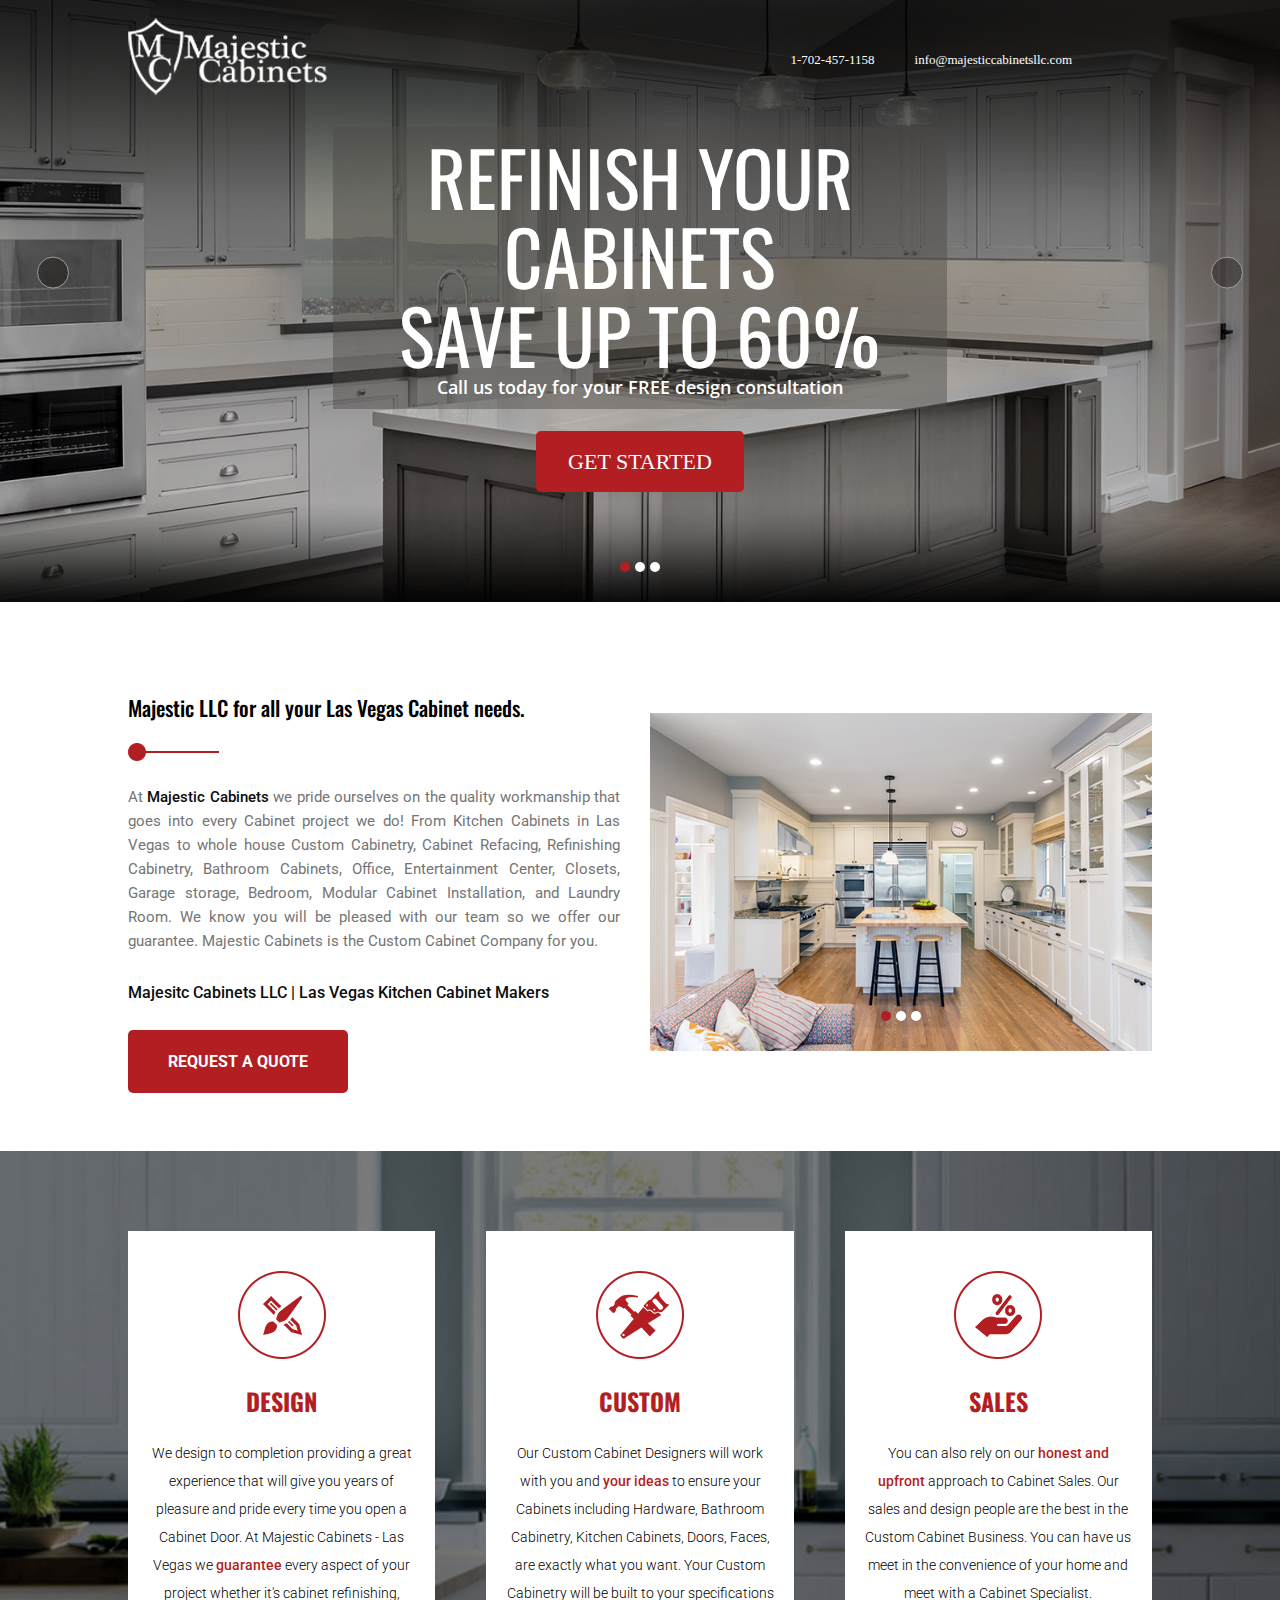
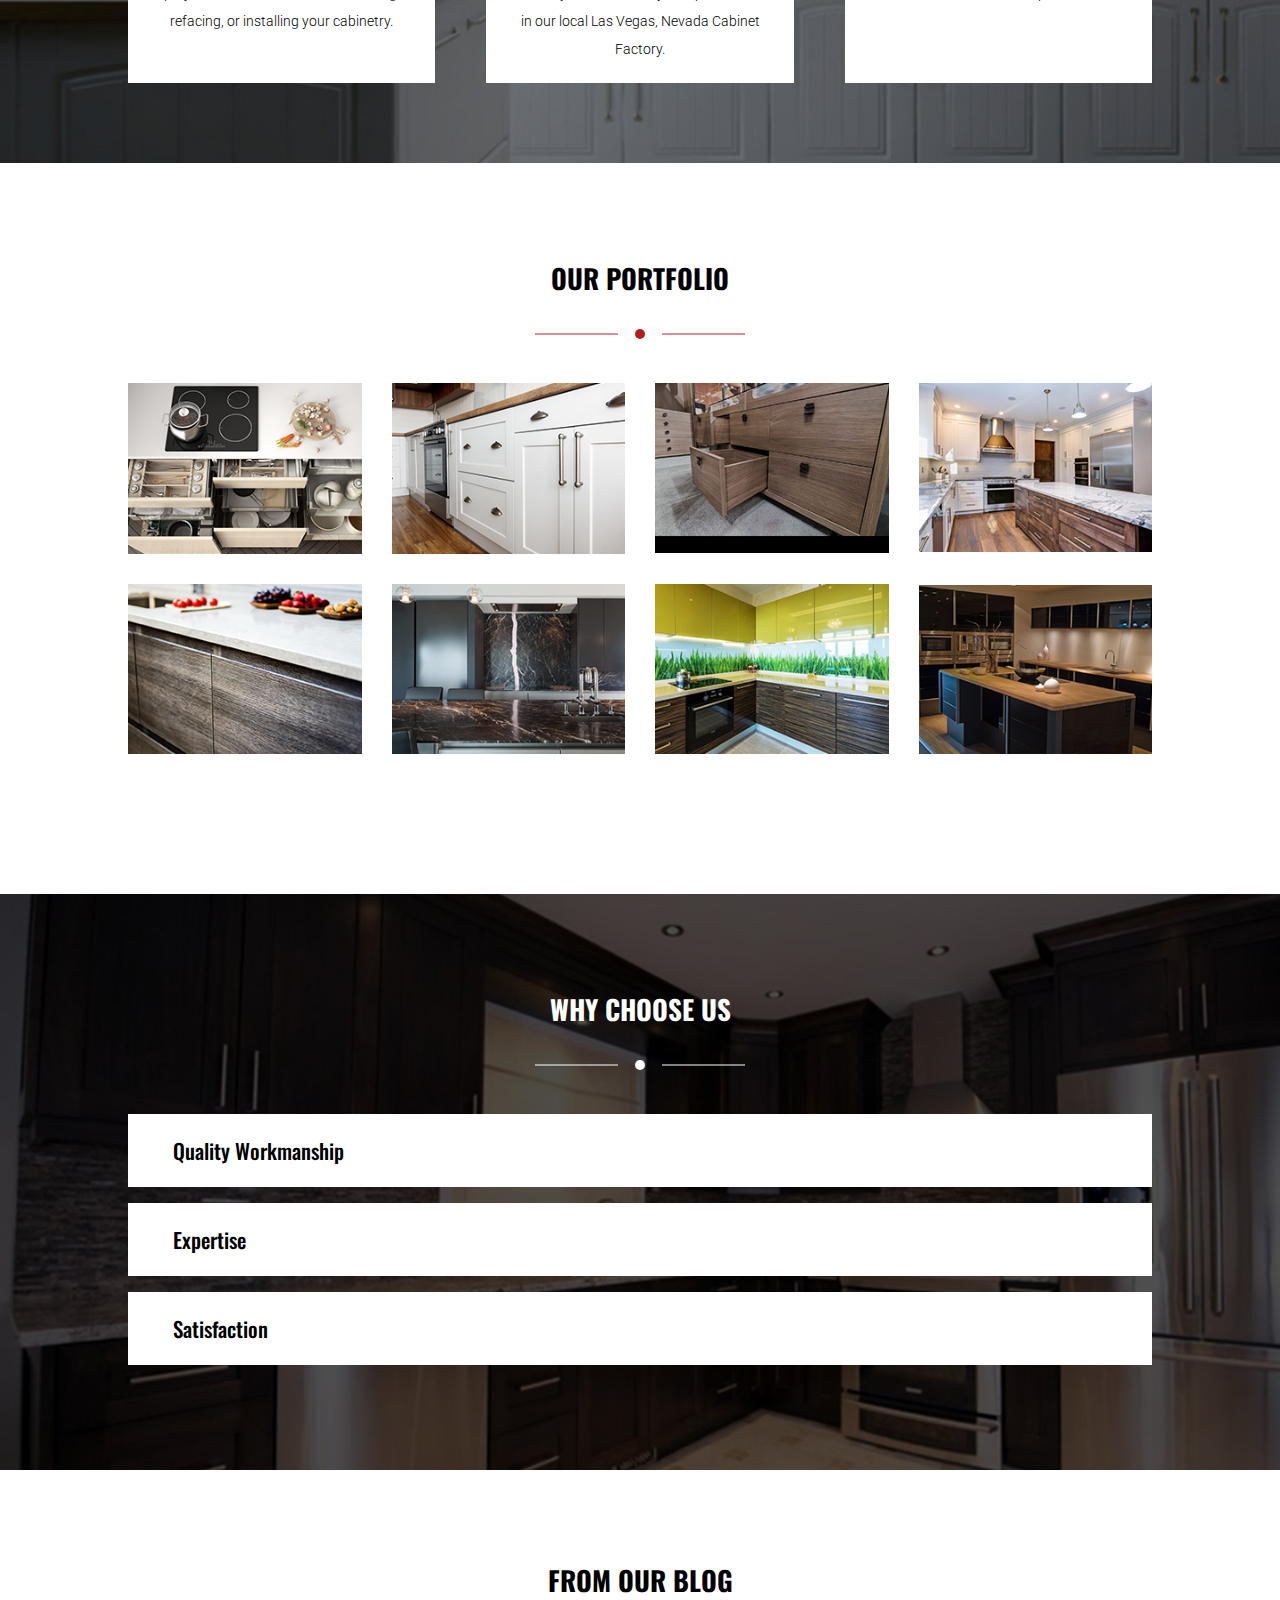
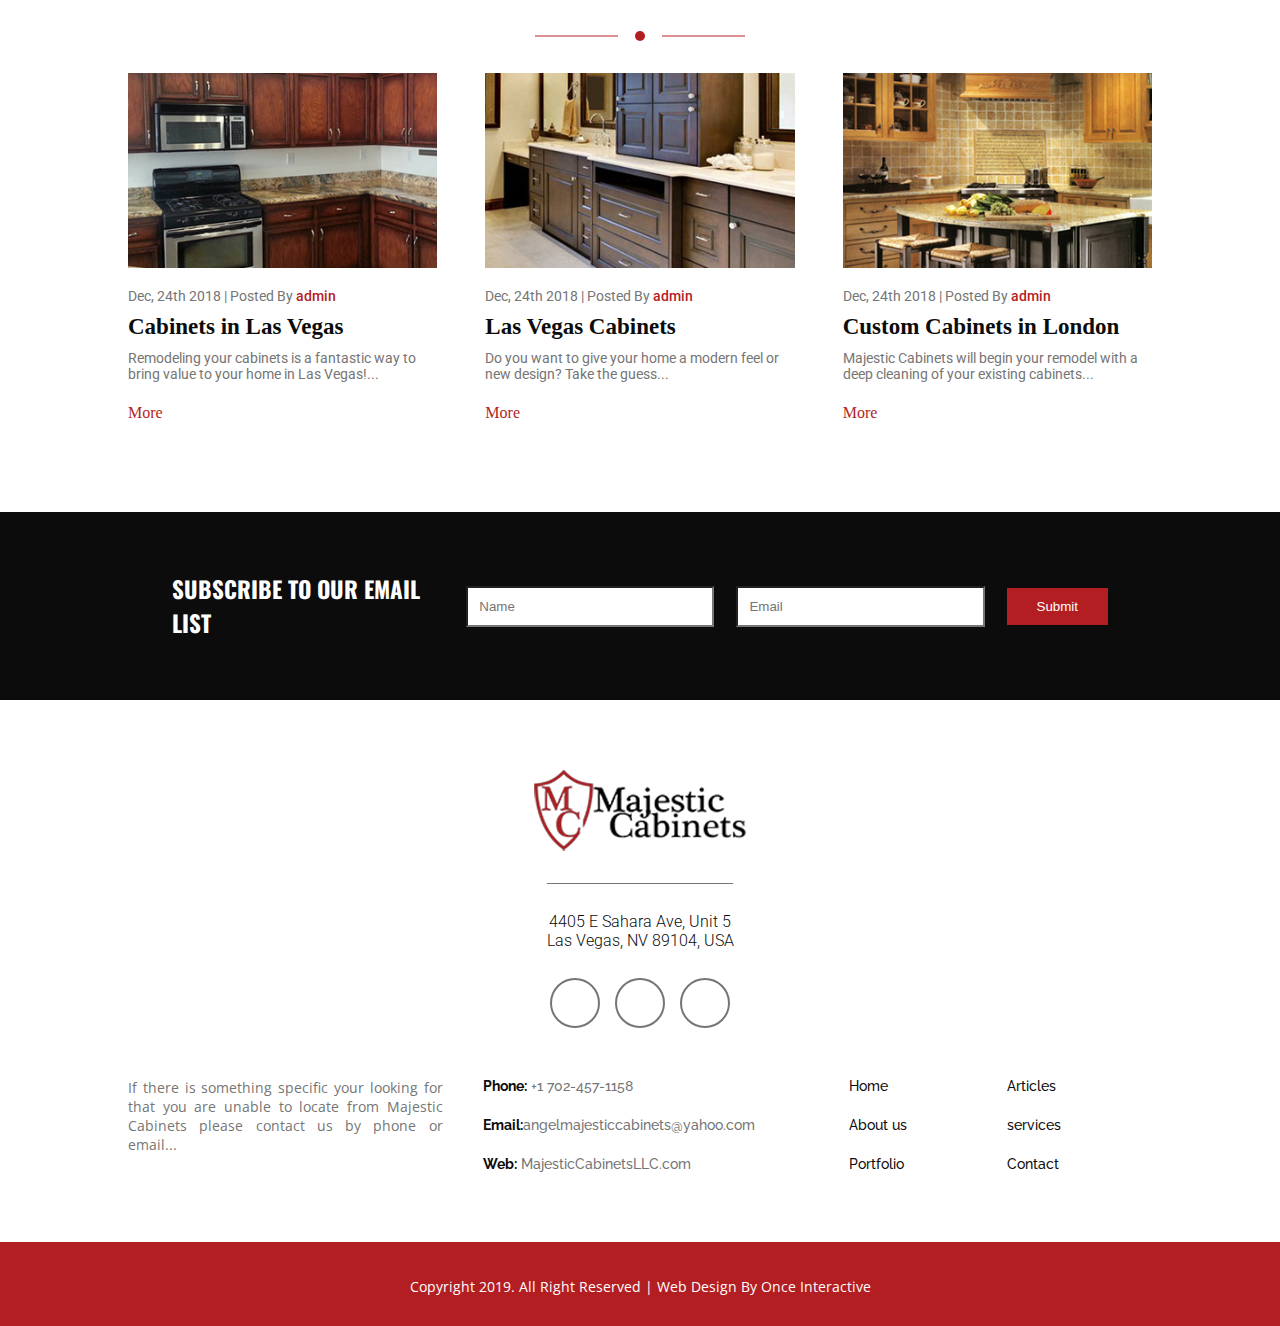
<file: index.html>
<!DOCTYPE html>
<html lang="en">
<head>
    <meta charset="UTF-8">
    <meta name="viewport" content="width=device-width, initial-scale=1.0">
    <title>Majestic Cabinets</title>

    <!-- Font Awesome CDN  -->

    <link rel="stylesheet" href="https://cdnjs.cloudflare.com/ajax/libs/font-awesome/6.6.0/css/all.min.css" integrity="sha512-Kc323vGBEqzTmouAECnVceyQqyqdsSiqLQISBL29aUW4U/M7pSPA/gEUZQqv1cwx4OnYxTxve5UMg5GT6L4JJg==" crossorigin="anonymous" referrerpolicy="no-referrer" />


    <link rel="stylesheet" href="css/style.css">
    <link rel="stylesheet" href="css/mobile.css">
</head>
<body>

    <!-- Header Section  -->

    <div class="header-section">
        <div class="top-header">
            <div class="container">
                <div class="row">
                    <div class="logo">
                        <a href="index.html"><img src="images/Untitled-1.png" alt="Logo"></a>
                    </div>
                    <div class="nav">
                        <div class="contact-info">
                            <a href="tel:1-702-457-1158"><i class="fa-solid fa-phone"></i>1-702-457-1158</a>
                            <a href="mailto:info@majesticcabinetsllc.com"><i class="fa-solid fa-envelope"></i>info@majesticcabinetsllc.com</a>
                            <div class="res-contact-info">
                                <a href="tel:1-702-457-1158"><i class="fa-solid fa-phone"></i></a>
                                <a href="mailto:info@majesticcabinetsllc.com"><i class="fa-solid fa-envelope"></i></a>
                            </div>
                        </div>
                        <div class="menu-bar">
                            <ul class="menu">
                                <li class="list-item"><a href="index.html">Home</a></li>
                                <li class="list-item"><a href="about.html">About us</a></li>
                                <li class="list-item"><a href="portfolio.html">Portfolio</a></li>
                                <li class="list-item"><a href="service.html">services</a></li>
                                <li class="list-item"><a href="articales.html">Articles</a></li>
                                <li class="list-item"><a href="contact.html">Contact</a></li>
                            </ul>
                            <div class="open-menu-btn"><i class="fa-solid fa-bars"></i></div>
                            <div class="close-menu-btn"><i class="fa-solid fa-x"></i></div>
                        </div>
                    </div>
                </div>
            </div>
        </div>

        <!-- Slider Section  -->

        <div class="carousel-section">
            <div class="carousel-slides">
                <div class="slide">
                    <img src="images/slider banner 1.jpg" alt="">
                </div>
                <div class="slide">
                    <img src="images/slider banner 1.jpg" alt="">
                </div>
                <div class="slide">
                    <img src="images/slider banner 1.jpg" alt="">
                </div>
            </div>
            <div class="carousel-content">
                <div class="carousel-main-content">
                    <h2>Refinish Your Cabinets<br>Save Up To 60%</h2>
                    <p>Call us  today for your FREE design consultation</p>
                </div>
                <div class="btn"><a href="#">Get Started</a></div>
            </div>
            <div class="carousel-prev"><i class="fa-solid fa-angle-left"></i></div>
            <div class="carousel-next"><i class="fa-solid fa-angle-right"></i></div>
            <div class="carousel-dots">
            </div>
        </div>
    </div>

    <!-- LLC Section  -->

    <div class="llc-section">
        <div class="container llc-container">
            <div class="llc-content">
                <h2>Majestic LLC for all your Las Vegas Cabinet needs.</h2>
                <img src="images/icon 1.png" alt="">
                <p>At <span>Majestic Cabinets</span> we pride ourselves on the quality workmanship that goes into every Cabinet project we do! From Kitchen Cabinets in Las Vegas to whole house Custom Cabinetry, Cabinet Refacing, Refinishing Cabinetry, Bathroom Cabinets, Office, Entertainment Center, Closets, Garage storage, Bedroom, Modular Cabinet Installation, and Laundry Room. We know you will be pleased with our team so we offer our guarantee. Majestic Cabinets is the Custom Cabinet Company for you.</p>
                <h3>Majesitc Cabinets LLC | Las Vegas Kitchen Cabinet Makers</h3>
                <a href="#">Request a Quote</a>
            </div>
            <div class="llc-carousel">
                <div class="llc-carousel-slides">
                    <div class="llc-slide">
                        <img src="images/llc slide.jpg" alt="slide">
                    </div>
                    <div class="llc-slide">
                        <img src="images/llc slide.jpg" alt="slide">
                    </div>
                    <div class="llc-slide">
                        <img src="images/llc slide.jpg" alt="slide">
                    </div>
                </div>
                <div class="llc-carousel-dots">
                </div>
            </div>
        </div>
    </div>

    <!-- Service Section  -->

    <div class="service-section">
        <div class="container service-container">
            <div class="service-card">
                <img src="images/service icon 1.png" alt="Service icon">
                <h2>Design</h2>
                <p>We design to completion providing a great experience that will give you years of pleasure and pride every time you open a Cabinet Door. At Majestic Cabinets - Las Vegas we <span>guarantee</span> every aspect of your project whether it's cabinet refinishing, refacing, or installing your cabinetry.</p>
            </div>
            <div class="service-card">
                <img src="images/service icon 2.png" alt="Service icon">
                <h2>Custom</h2>
                <p>Our Custom Cabinet Designers will work with you and <span>your ideas</span> to ensure your Cabinets including Hardware, Bathroom Cabinetry, Kitchen Cabinets, Doors, Faces, are exactly what you want. Your Custom Cabinetry will be built to your specifications in our local Las Vegas, Nevada Cabinet Factory.</p>
            </div>
            <div class="service-card">
                <img src="images/service icon 3.png" alt="Service icon">
                <h2>Sales</h2>
                <p>You can also rely on our <span>honest and upfront</span> approach to Cabinet Sales. Our sales and design people are the best in the Custom Cabinet Business. You can have us meet in the convenience of your home and meet with a Cabinet Specialist.</p>
            </div>
        </div>
    </div>

    <!-- Portfolio Section  -->

    <div class="portfolio-section">
        <div class="container portfolio-container">
            <div class="tittle">
                <h2>Our Portfolio</h2>
                <div></div>
            </div>
            <div class="portfolio-images">
                <div class="image">
                    <img src="images/port image 1.jpg" alt="">
                    <div class="portfolio-text">
                        <h3>Single Portfolio 12</h3>
                        <p>Cabinets</p>
                    </div>
                </div>
                <div class="image">
                    <img src="images/port image 2.jpg" alt="">
                    <div class="portfolio-text">
                        <h3>Single Portfolio 12</h3>
                        <p>Cabinets</p>
                    </div>
                </div>
                <div class="image">
                    <img src="images/port image 3.jpg" alt="">
                    <div class="portfolio-text">
                        <h3>Single Portfolio 12</h3>
                        <p>Cabinets</p>
                    </div>
                </div>
                <div class="image">
                    <img src="images/port image 4.jpg" alt="">
                    <div class="portfolio-text">
                        <h3>Single Portfolio 12</h3>
                        <p>Cabinets</p>
                    </div>
                </div>
                <div class="image">
                    <img src="images/port image 5.jpg" alt="">
                    <div class="portfolio-text">
                        <h3>Single Portfolio 12</h3>
                        <p>Cabinets</p>
                    </div>
                </div>
                <div class="image">
                    <img src="images/port image 6.jpg" alt="">
                    <div class="portfolio-text">
                        <h3>Single Portfolio 12</h3>
                        <p>Cabinets</p>
                    </div>
                </div>
                <div class="image">
                    <img src="images/port image 7.jpg" alt="">
                    <div class="portfolio-text">
                        <h3>Single Portfolio 12</h3>
                        <p>Cabinets</p>
                    </div>
                </div>
                <div class="image">
                    <img src="images/port image 8.jpg" alt="">
                    <div class="portfolio-text">
                        <h3>Single Portfolio 12</h3>
                        <p>Cabinets</p>
                    </div>
                </div>
                <div class="image">
                    <img src="images/port image 9.jpg" alt="">
                    <div class="portfolio-text">
                        <h3>Single Portfolio 12</h3>
                        <p>Cabinets</p>
                    </div>
                </div>
            </div>
        </div>
    </div>

    <!-- Faq Section  -->
    
    <div class="faq-section">
        <div class="container faq-container">
            <div class="tittle">
                <h2>Why Choose Us</h2>
                <div></div>
            </div>
            <div class="faq-content">
                <div class="faq-card">
                    <h2 class="question">
                        <span class="plus"><span class="i fa-solid fa-plus"></span></span>
                        <span class="minus"><span class="i fa-solid fa-minus"></span></span>
                        Quality Workmanship
                    </h2>
                    <p class="answer">With impressive attention to detail and the ability to solve design and space problems, Majestic Cabinets has built an impressive reputation on quality work, outstanding design and customer satisfaction.</p>
                </div>
                <div class="faq-card">
                    <h2 class="question">
                        <span class="plus"><span class="i fa-solid fa-plus"></span></span>
                        <span class="minus"><span class="i fa-solid fa-minus"></span></span>
                        Expertise
                    </h2>
                    <p class="answer">With impressive attention to detail and the ability to solve design and space problems, Majestic Cabinets has built an impressive reputation on quality work, outstanding design and customer satisfaction.</p>
                </div>
                <div class="faq-card">
                    <h2 class="question">
                        <span class="plus"><span class="i fa-solid fa-plus"></span></span>
                        <span class="minus"><span class="i fa-solid fa-minus"></span></span>
                        Satisfaction
                    </h2>
                    <p class="answer">With impressive attention to detail and the ability to solve design and space problems, Majestic Cabinets has built an impressive reputation on quality work, outstanding design and customer satisfaction.</p>
                </div>
            </div>
        </div>
    </div>

    <!-- Blog Section  -->

    <div class="blog-section">
        <div class="container blog-container">
            <div class="tittle">
                <h2>From Our Blog</h2>
                <div></div>
            </div>

            <div class="blog-content">
                <div class="blog-card">
                    <img src="images/blog image 1.jpg" alt="">
                    <p>Dec, 24th 2018  |  Posted By <span>admin</span></p>
                    <h3>Cabinets in Las Vegas</h3>
                    <p>Remodeling your cabinets is a fantastic way to<br>bring value to your home in Las Vegas!...</p>
                    <a href="#">More</a>
                </div>
                <div class="blog-card">
                    <img src="images/blog image 2.jpg" alt="">
                    <p>Dec, 24th 2018  |  Posted By <span>admin</span></p>
                    <h3>Las Vegas Cabinets</h3>
                    <p>Do you want to give your home a modern feel or<br>new design? Take the guess...</p>
                    <a href="#">More</a>
                </div>
                <div class="blog-card">
                    <img src="images/blog image 3.jpg" alt="">
                    <p>Dec, 24th 2018  |  Posted By <span>admin</span></p>
                    <h3>Custom Cabinets in London</h3>
                    <p>Majestic Cabinets will begin your remodel with a<br>deep cleaning of your existing cabinets...</p>
                    <a href="#">More</a>
                </div>
            </div>
        </div>
    </div>

    <!-- Message Seciton  -->

    <div class="message-section">
        <div class="container message-container">
            <h2>SUBSCRIBE TO OUR EMAIL LIST</h2>
            <input type="text" placeholder="Name">
            <input type="email" placeholder="Email">
            <input type="submit" value="submit">
        </div>
    </div>

    <!-- Contact Section  -->
    <div class="contact-section">
        <div class="container contact-container">
            <div class="top-contact">
                <div class="logo">
                    <img src="images/logo 2.png" alt="">
                </div>
                <hr>
                <div class="address">
                    <p>4405 E Sahara Ave, Unit 5</p>
                    <p>Las Vegas, NV 89104, USA</p>
                </div>
                <div class="social-media">
                    <a href="#"></a>
                    <a href="#"></a>
                    <a href="#"></a>
                </div>
            </div>
            <div class="main-contact">
                <div class="contact-text">
                    <p>If there is something specific your looking for that you are unable to locate from Majestic Cabinets please contact us by phone or email... </p>
                </div>
                <div class="contact-info">
                    <a href="tel:+1 702-457-1158"><span>Phone:</span> +1 702-457-1158</a>
                    <a href="mailto:angelmajesticcabinets@yahoo.com"><span>Email:</span>angelmajesticcabinets@yahoo.com</a>
                    <a href="#"><span>Web:</span> MajesticCabinetsLLC.com</a>
                </div>
                <div class="contact-nav">
                    <a href="index.html"><i class="fa-solid fa-square"></i>Home</a>
                    <a href="articales.html"><i class="fa-solid fa-square"></i>Articles</a>
                    <a href="about.html"><i class="fa-solid fa-square"></i>About us</a>
                    <a href="service.html"><i class="fa-solid fa-square"></i>services</a>
                    <a href="portfolio.html"><i class="fa-solid fa-square"></i>Portfolio</a>
                    <a href="contact.html"><i class="fa-solid fa-square"></i>Contact</a>
                </div>
            </div>
        </div>
    </div>

    <!-- Footer Section  -->
    <footer>
        <p>Copyright 2019. All Right Reserved | Web Design by <a href="#" target="_blank">Once Interactive</a></p>
    </footer>

    <script src="script.js"></script>
</body>
</html>
</file>
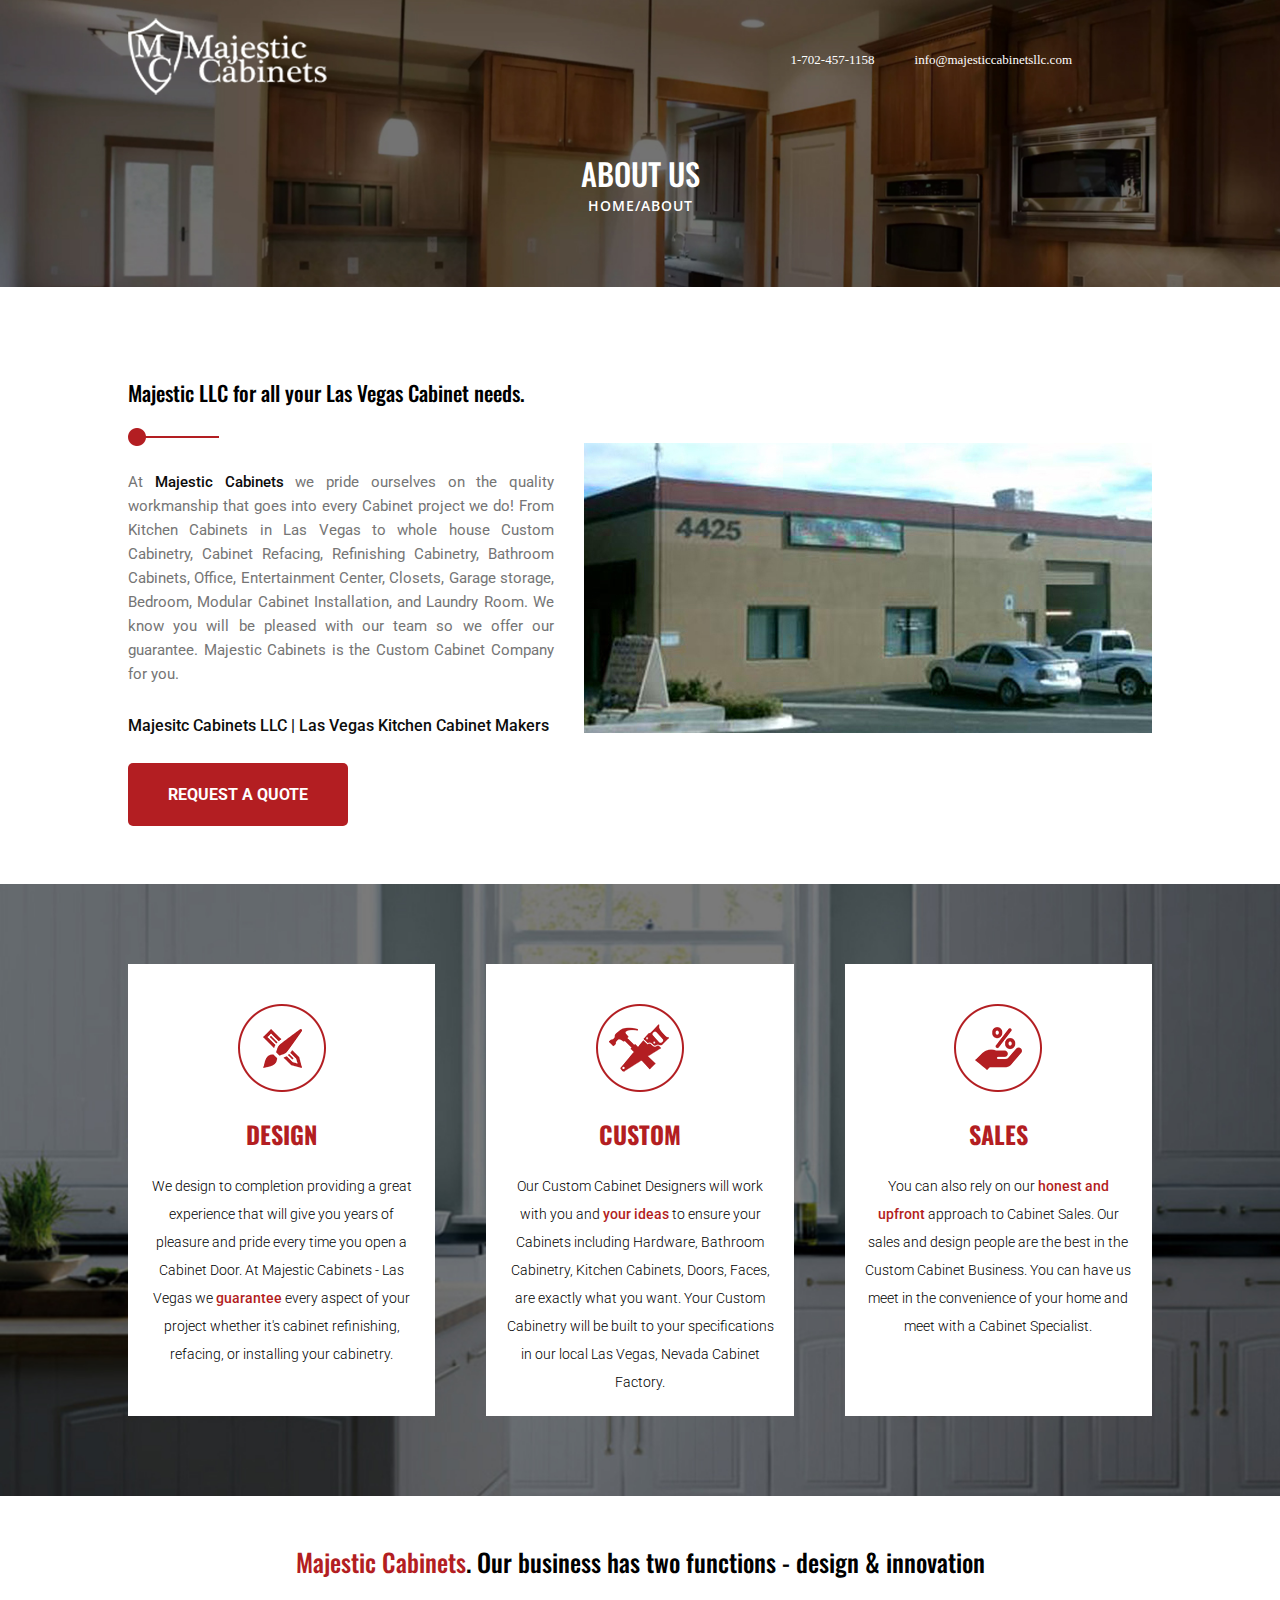
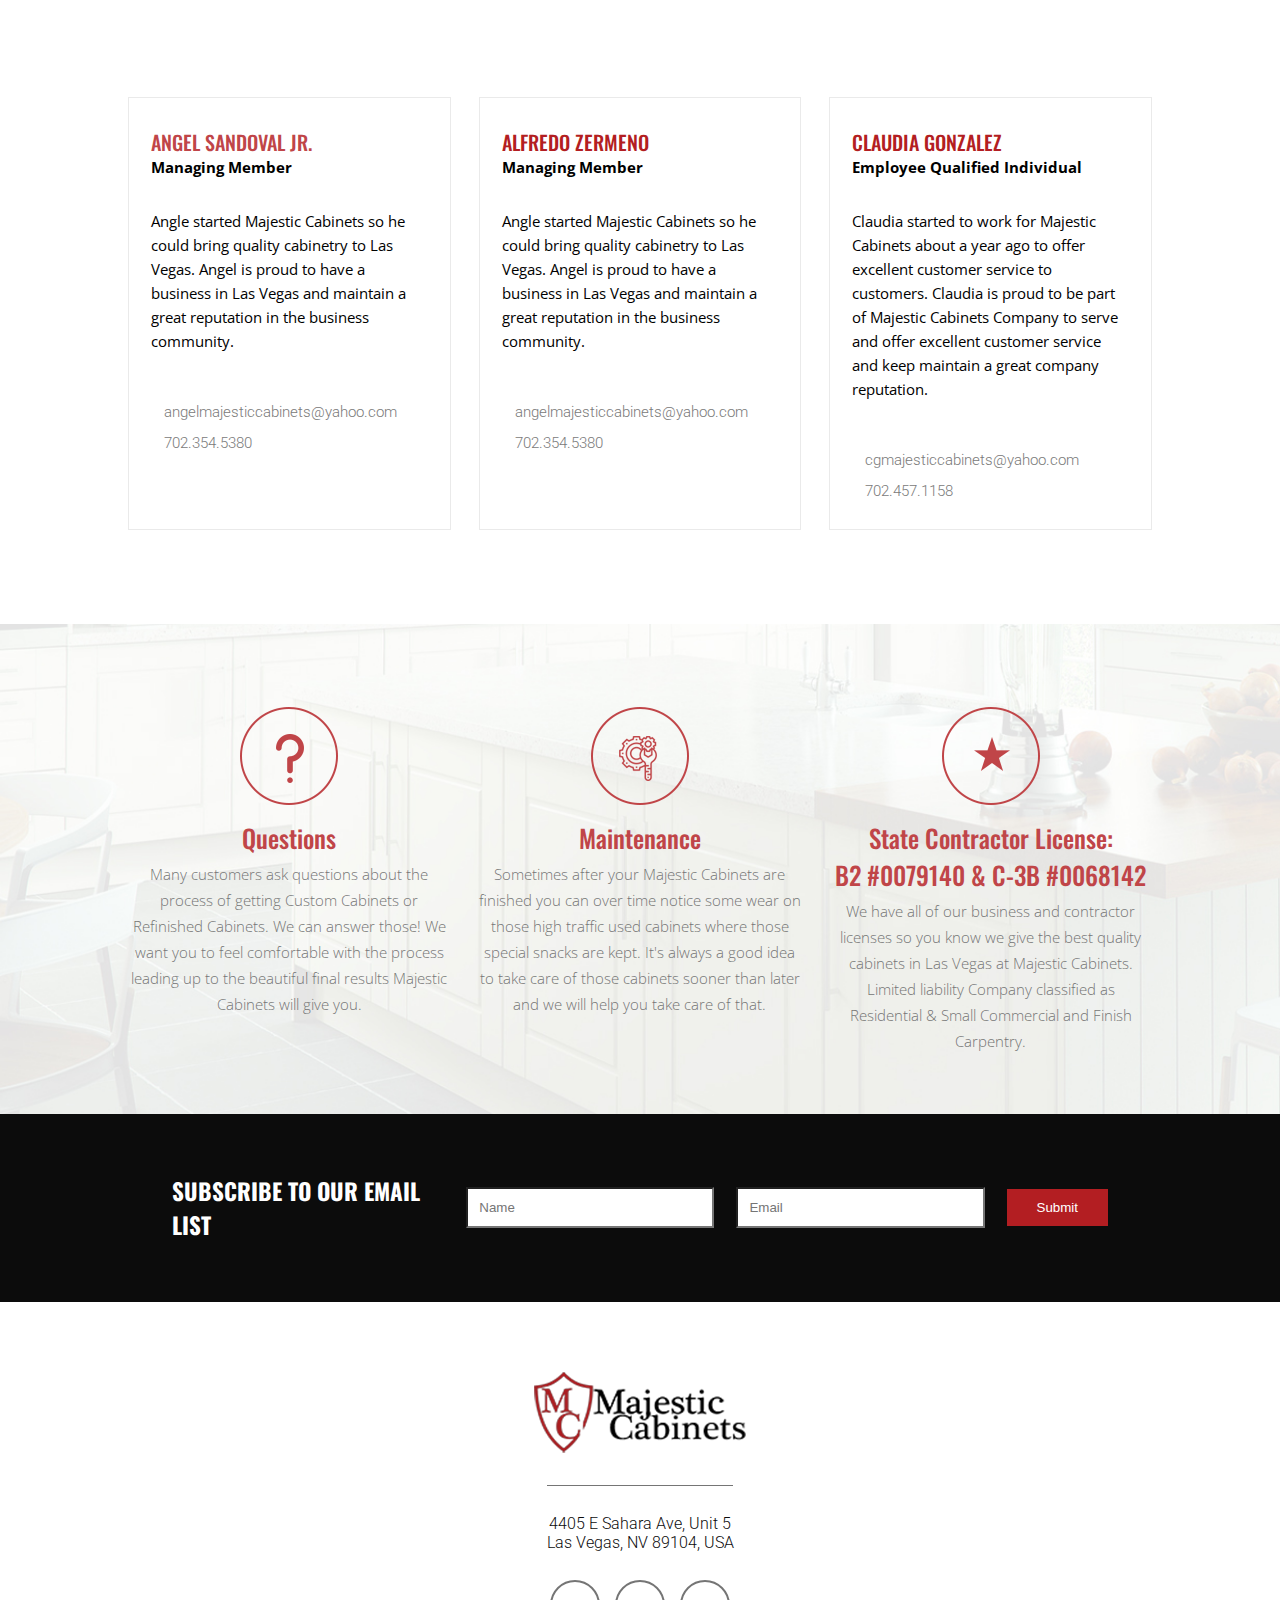
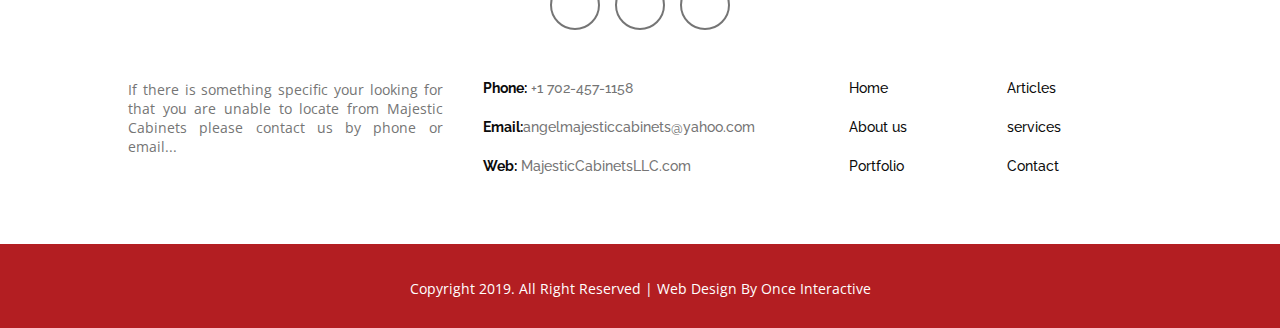
<file: about.html>
<!DOCTYPE html>
<html lang="en">

<head>
    <meta charset="UTF-8">
    <meta name="viewport" content="width=device-width, initial-scale=1.0">
    <title>Majestic Cabinets</title>

    <!-- Font Awesome CDN  -->

    <link rel="stylesheet" href="https://cdnjs.cloudflare.com/ajax/libs/font-awesome/6.6.0/css/all.min.css"
        integrity="sha512-Kc323vGBEqzTmouAECnVceyQqyqdsSiqLQISBL29aUW4U/M7pSPA/gEUZQqv1cwx4OnYxTxve5UMg5GT6L4JJg=="
        crossorigin="anonymous" referrerpolicy="no-referrer" />


    <link rel="stylesheet" href="css/style.css">
    <link rel="stylesheet" href="css/mobile.css">
</head>

<body>

    <!-- Header Section  -->


    <div class="header-section">
        <div class="top-header">
            <div class="container">
                <div class="row">
                    <div class="logo">
                        <a href="index.html"><img src="images/Untitled-1.png" alt="Logo"></a>
                    </div>
                    <div class="nav">
                        <div class="contact-info">
                            <a href="tel:1-702-457-1158"><i class="fa-solid fa-phone"></i>1-702-457-1158</a>
                            <a href="mailto:info@majesticcabinetsllc.com"><i class="fa-solid fa-envelope"></i>info@majesticcabinetsllc.com</a>
                            <div class="res-contact-info">
                                <a href="tel:1-702-457-1158"><i class="fa-solid fa-phone"></i></a>
                                <a href="mailto:info@majesticcabinetsllc.com"><i class="fa-solid fa-envelope"></i></a>
                            </div>
                        </div>
                        <div class="menu-bar">
                            <ul class="menu">
                                <li class="list-item"><a href="index.html">Home</a></li>
                                <li class="list-item"><a href="about.html">About us</a></li>
                                <li class="list-item"><a href="portfolio.html">Portfolio</a></li>
                                <li class="list-item"><a href="service.html">services</a></li>
                                <li class="list-item"><a href="articales.html">Articles</a></li>
                                <li class="list-item"><a href="contact.html">Contact</a></li>
                            </ul>
                            <div class="open-menu-btn"><i class="fa-solid fa-bars"></i></div>
                            <div class="close-menu-btn"><i class="fa-solid fa-x"></i></div>
                        </div>
                    </div>
                </div>
            </div>
        </div>
        <div class="about-page-banner">
            <img src="images/about page banner.jpg" alt="">
            <div class="about-page-banner-content">
                <h2>About us</h2>
                <h3>home/about</h3>
            </div>
        </div>
    </div>

    <!-- LLC Section  -->

    <div class="llc-section">
        <div class="container llc-container">
            <div class="llc-content">
                <h2>Majestic LLC for all your Las Vegas Cabinet needs.</h2>
                <img src="images/icon 1.png" alt="">
                <p>At <span>Majestic Cabinets</span> we pride ourselves on the quality workmanship that goes into every
                    Cabinet project we do! From Kitchen Cabinets in Las Vegas to whole house Custom Cabinetry, Cabinet
                    Refacing, Refinishing Cabinetry, Bathroom Cabinets, Office, Entertainment Center, Closets, Garage
                    storage, Bedroom, Modular Cabinet Installation, and Laundry Room. We know you will be pleased with
                    our team so we offer our guarantee. Majestic Cabinets is the Custom Cabinet Company for you.</p>
                <h3>Majesitc Cabinets LLC | Las Vegas Kitchen Cabinet Makers</h3>
                <a href="#">Request a Quote</a>
            </div>
            <div class="about-page-llc-image">
                <img src="images/about page llc model.jpg" alt="">
            </div>
        </div>
    </div>

    <!-- Service Section  -->

    <div class="service-section">
        <div class="container service-container">
            <div class="service-card">
                <img src="images/service icon 1.png" alt="Service icon">
                <h2>Design</h2>
                <p>We design to completion providing a great experience that will give you years of pleasure and pride
                    every time you open a Cabinet Door. At Majestic Cabinets - Las Vegas we <span>guarantee</span> every
                    aspect of your project whether it's cabinet refinishing, refacing, or installing your cabinetry.</p>
            </div>
            <div class="service-card">
                <img src="images/service icon 2.png" alt="Service icon">
                <h2>Custom</h2>
                <p>Our Custom Cabinet Designers will work with you and <span>your ideas</span> to ensure your Cabinets
                    including Hardware, Bathroom Cabinetry, Kitchen Cabinets, Doors, Faces, are exactly what you want.
                    Your Custom Cabinetry will be built to your specifications in our local Las Vegas, Nevada Cabinet
                    Factory.</p>
            </div>
            <div class="service-card">
                <img src="images/service icon 3.png" alt="Service icon">
                <h2>Sales</h2>
                <p>You can also rely on our <span>honest and upfront</span> approach to Cabinet Sales. Our sales and
                    design people are the best in the Custom Cabinet Business. You can have us meet in the convenience
                    of your home and meet with a Cabinet Specialist.</p>
            </div>
        </div>
    </div>

    <!-- Staff section  -->

    <div class="staff-section">
        <div class="container staff-container">
            <div class="staff-tittle">
                <h2><span>Majestic Cabinets</span>. Our business has two functions - design & innovation</h2>
            </div>
            <div class="staff-content">
                <div class="staff-card">
                    <h2>ANGEL SANDOVAL JR.</h2>
                    <h3>Managing Member</h3>
                    <p>Angle started Majestic Cabinets so he could bring quality cabinetry to Las Vegas. Angel is proud to have a business in Las Vegas and maintain a great reputation in the business community.</p>
                    <a href="mailto:angelmajesticcabinets@yahoo.com"><i class="fa-solid fa-envelope"></i>angelmajesticcabinets@yahoo.com</a>
                    <a href="tel:702.354.5380"><i class="fa-solid fa-phone"></i>702.354.5380</a>
                </div>
                <div class="staff-card">
                    <h2>ALFREDO ZERMENO</h2>
                    <h3>Managing Member</h3>
                    <p>Angle started Majestic Cabinets so he could bring quality cabinetry to Las Vegas. Angel is proud to have a business in Las Vegas and maintain a great reputation in the business community.</p>
                    <a href="mailto:angelmajesticcabinets@yahoo.com"><i class="fa-solid fa-envelope"></i>angelmajesticcabinets@yahoo.com</a>
                    <a href="tel:702.354.5380"><i class="fa-solid fa-phone"></i>702.354.5380</a>
                </div>
                <div class="staff-card">
                    <h2>CLAUDIA GONZALEZ</h2>
                    <h3>Employee Qualified Individual</h3>
                    <p>Claudia started to work for Majestic Cabinets about a year ago to offer excellent customer service to customers. Claudia is proud to be part of Majestic Cabinets Company to serve and offer excellent customer service and keep maintain a great company reputation.</p>
                    <a href="mailto:cgmajesticcabinets@yahoo.com"><i class="fa-solid fa-envelope"></i>cgmajesticcabinets@yahoo.com</a>
                    <a href="tel:702.457.1158"><i class="fa-solid fa-phone"></i>702.457.1158</a>
                </div>
            </div>
        </div>
    </div>

<!-- Maintence Section  -->
 <div class="maintence-section">
    <div class="container maintence-container">
        <div class="maintence-content">
            <div class="maintence-card">
                <img src="images/about page maintance icon 1.png" alt="">
                <h2>Questions</h2>
                <p>Many customers ask questions about the process of getting Custom Cabinets or Refinished Cabinets. We can answer those! We want you to feel comfortable with the process leading up to the beautiful final results Majestic Cabinets will give you.</p>
            </div>
            <div class="maintence-card">
                <img src="images/about page maintance icon 2.jpg" alt="">
                <h2>Maintenance</h2>
                <p>Sometimes after your Majestic Cabinets are finished you can over time notice some wear on those high traffic used cabinets where those special snacks are kept. It's always a good idea to take care of those cabinets sooner than later and we will help you take care of that.</p>
            </div>
            <div class="maintence-card">
                <img src="images/about page maintance icon 3.jpg" alt="">
                <h2>State Contractor License:<br>B2 #0079140 & C-3B #0068142</h2>
                <p>We have all of our business and contractor licenses so you know we give the best quality cabinets in Las Vegas at Majestic Cabinets. Limited liability Company classified as Residential & Small Commercial and Finish Carpentry.</p>
            </div>
        </div>
    </div>
 </div>


    <!-- Message Seciton  -->

    <div class="message-section">
        <div class="container message-container">
            <h2>SUBSCRIBE TO OUR EMAIL LIST</h2>
            <input type="text" placeholder="Name">
            <input type="email" placeholder="Email">
            <input type="submit" value="submit">
        </div>
    </div>

    <!-- Contact Section  -->
    <div class="contact-section">
        <div class="container contact-container">
            <div class="top-contact">
                <div class="logo">
                    <img src="images/logo 2.png" alt="">
                </div>
                <hr>
                <div class="address">
                    <p>4405 E Sahara Ave, Unit 5</p>
                    <p>Las Vegas, NV 89104, USA</p>
                </div>
                <div class="social-media">
                    <a href="#"></a>
                    <a href="#"></a>
                    <a href="#"></a>
                </div>
            </div>
            <div class="main-contact">
                <div class="contact-text">
                    <p>If there is something specific your looking for that you are unable to locate from Majestic
                        Cabinets please contact us by phone or email... </p>
                </div>
                <div class="contact-info">
                    <a href="tel:+1 702-457-1158"><span>Phone:</span> +1 702-457-1158</a>
                    <a
                        href="mailto:angelmajesticcabinets@yahoo.com"><span>Email:</span>angelmajesticcabinets@yahoo.com</a>
                    <a href="#"><span>Web:</span> MajesticCabinetsLLC.com</a>
                </div>
                <div class="contact-nav">
                    <a href="index.html"><i class="fa-solid fa-square"></i>Home</a>
                    <a href="articales.html"><i class="fa-solid fa-square"></i>Articles</a>
                    <a href="about.html"><i class="fa-solid fa-square"></i>About us</a>
                    <a href="service.html"><i class="fa-solid fa-square"></i>services</a>
                    <a href="portfolio.html"><i class="fa-solid fa-square"></i>Portfolio</a>
                    <a href="contact.html"><i class="fa-solid fa-square"></i>Contact</a>
                </div>
            </div>
        </div>
    </div>

    <!-- Footer Section  -->
    <footer>
        <p>Copyright 2019. All Right Reserved | Web Design by <a href="#" target="_blank">Once Interactive</a></p>
    </footer>

    <script src="script.js"></script>
</body>

</html>
</file>
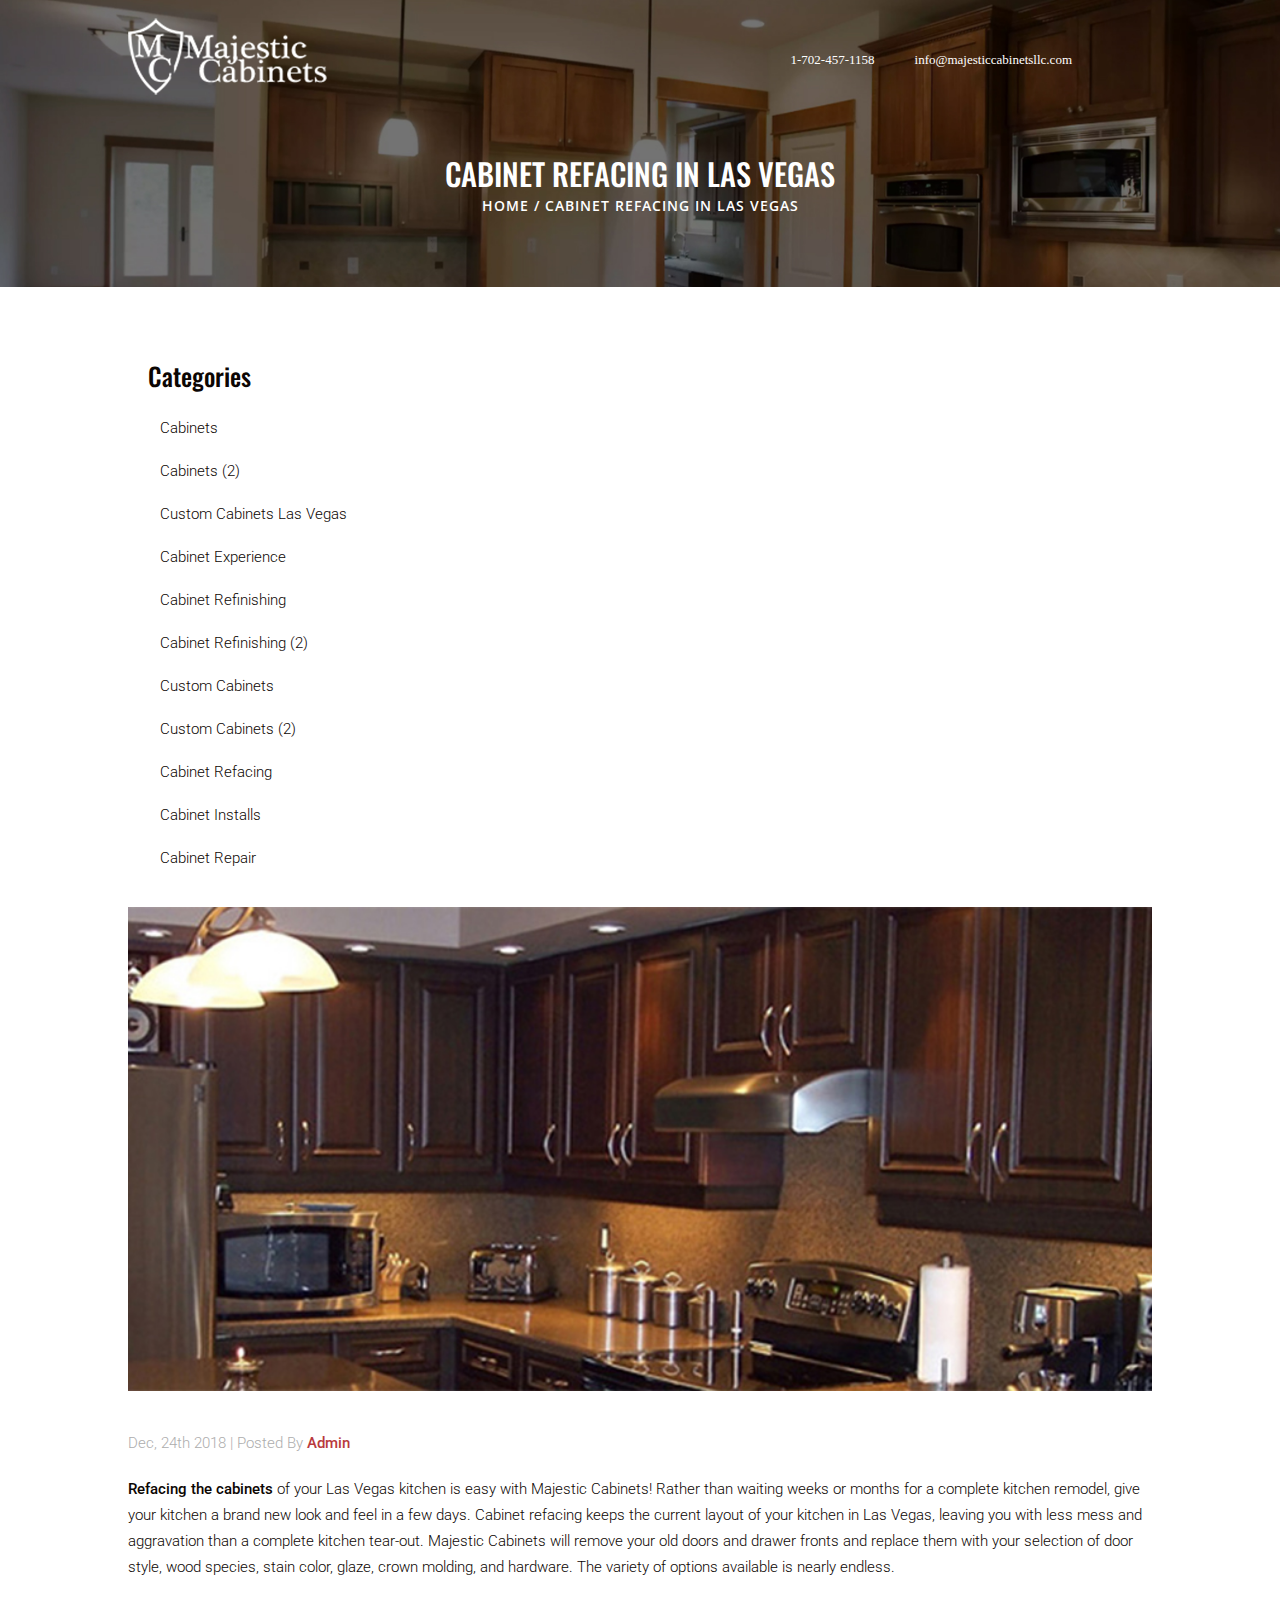
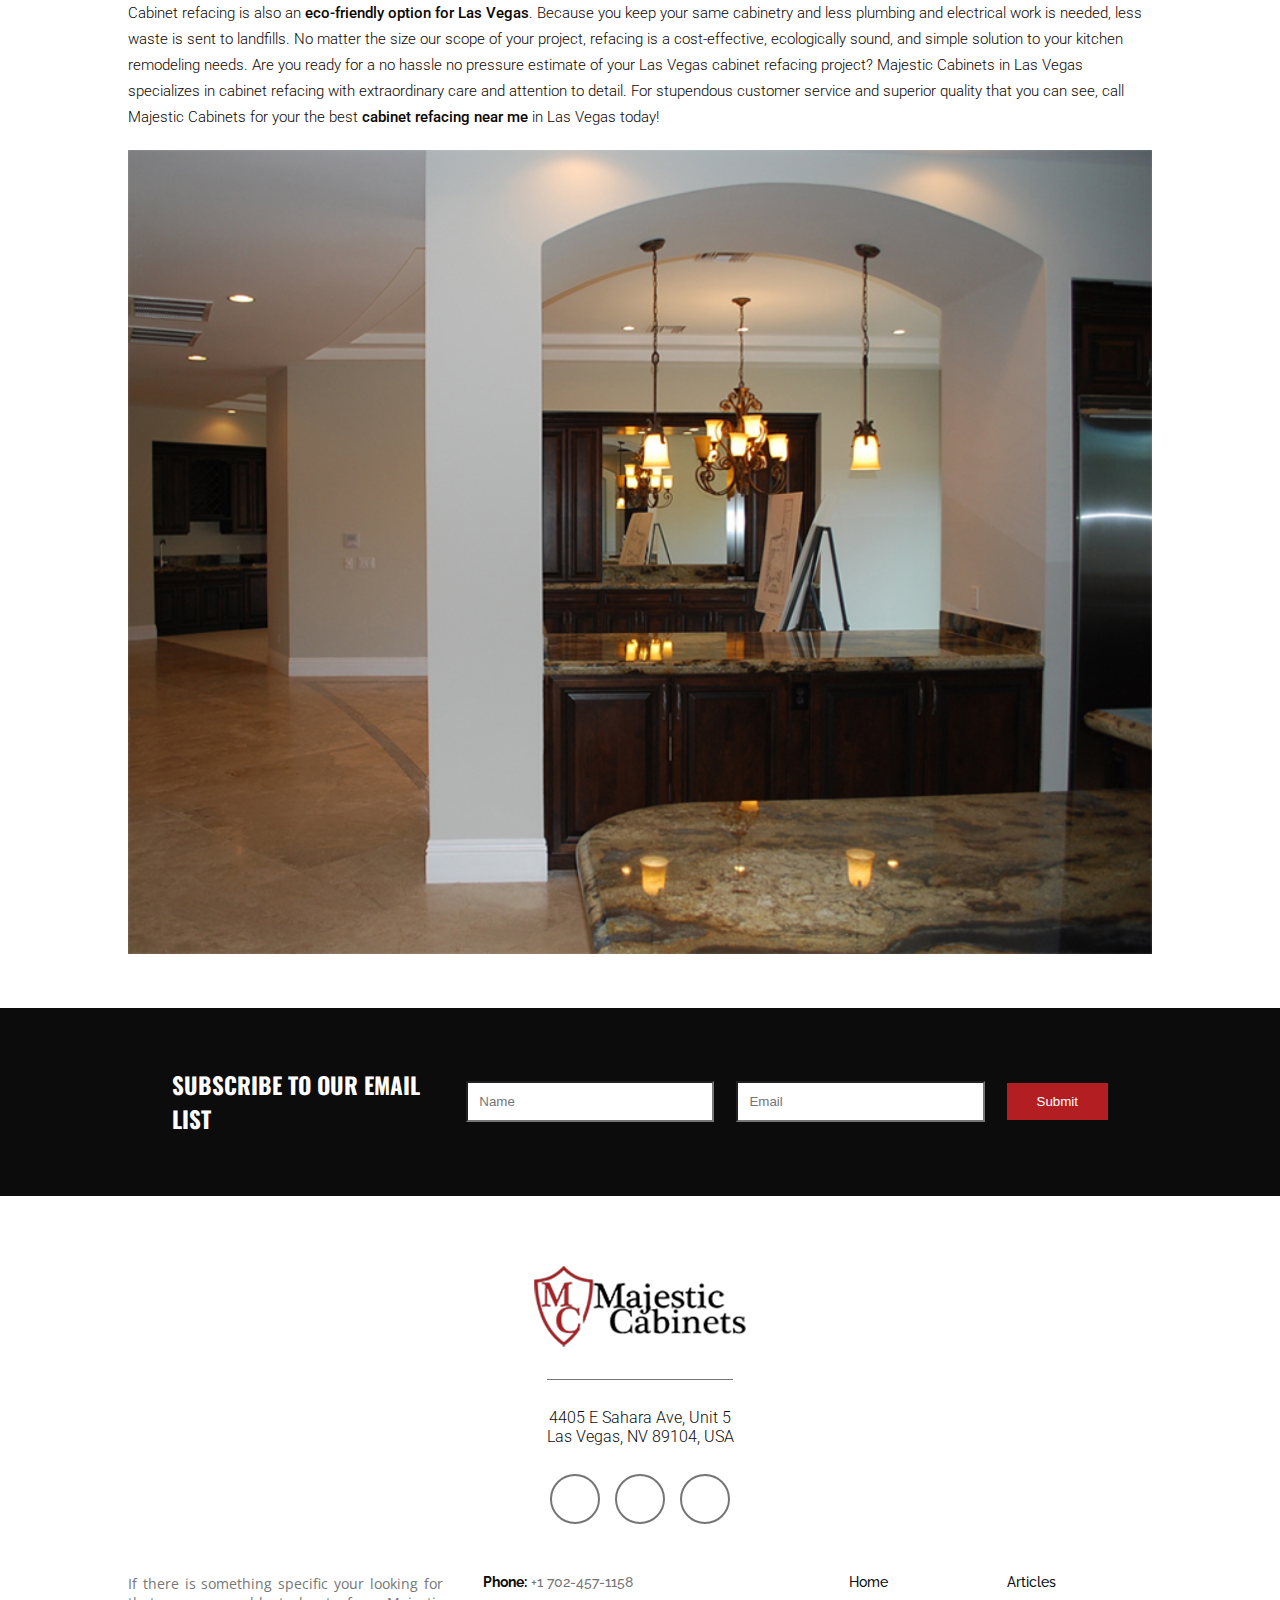
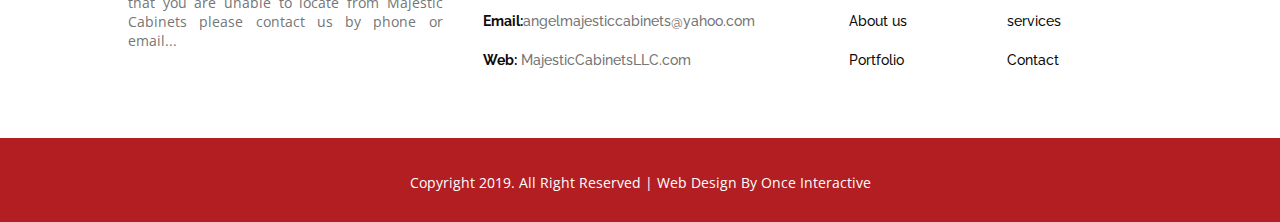
<file: articales-details.html>
<!DOCTYPE html>
<html lang="en">

<head>
    <meta charset="UTF-8">
    <meta name="viewport" content="width=device-width, initial-scale=1.0">
    <title>Majestic Cabinets</title>

    <!-- Font Awesome CDN  -->

    <link rel="stylesheet" href="https://cdnjs.cloudflare.com/ajax/libs/font-awesome/6.6.0/css/all.min.css"
        integrity="sha512-Kc323vGBEqzTmouAECnVceyQqyqdsSiqLQISBL29aUW4U/M7pSPA/gEUZQqv1cwx4OnYxTxve5UMg5GT6L4JJg=="
        crossorigin="anonymous" referrerpolicy="no-referrer" />


    <link rel="stylesheet" href="css/style.css">
    <link rel="stylesheet" href="css/mobile.css">
</head>

<body>

    <!-- Header Section  -->


    <div class="header-section">
        <div class="top-header">
            <div class="container">
                <div class="row">
                    <div class="logo">
                        <a href="index.html"><img src="images/Untitled-1.png" alt="Logo"></a>
                    </div>
                    <div class="nav">
                        <div class="contact-info">
                            <a href="tel:1-702-457-1158"><i class="fa-solid fa-phone"></i>1-702-457-1158</a>
                            <a href="mailto:info@majesticcabinetsllc.com"><i class="fa-solid fa-envelope"></i>info@majesticcabinetsllc.com</a>
                            <div class="res-contact-info">
                                <a href="tel:1-702-457-1158"><i class="fa-solid fa-phone"></i></a>
                                <a href="mailto:info@majesticcabinetsllc.com"><i class="fa-solid fa-envelope"></i></a>
                            </div>
                        </div>
                        <div class="menu-bar">
                            <ul class="menu">
                                <li class="list-item"><a href="index.html">Home</a></li>
                                <li class="list-item"><a href="about.html">About us</a></li>
                                <li class="list-item"><a href="portfolio.html">Portfolio</a></li>
                                <li class="list-item"><a href="service.html">services</a></li>
                                <li class="list-item"><a href="articales.html">Articles</a></li>
                                <li class="list-item"><a href="contact.html">Contact</a></li>
                            </ul>
                            <div class="open-menu-btn"><i class="fa-solid fa-bars"></i></div>
                            <div class="close-menu-btn"><i class="fa-solid fa-x"></i></div>
                        </div>
                    </div>
                </div>
            </div>
        </div>
        <div class="about-page-banner">
            <img src="images/about page banner.jpg" alt="">
            <div class="about-page-banner-content">
                <h2>Cabinet Refacing in Las Vegas</h2>
                <h3>Home / Cabinet Refacing in Las Vegas</h3>
            </div>
        </div>
    </div>

    <!-- Articales Section -->
    <div class="articale-page-section articale-details-page-section">
        <div class="container articale-page-container">
            <div class="articale-section">
                <img src="images/articales details image 1.jpg" alt="">
                <p>Dec, 24th 2018  |  Posted By <a href="#">admin</a></p>
                <p><span>Refacing the cabinets</span> of your Las Vegas kitchen is easy with Majestic Cabinets! Rather than waiting weeks or months for a complete kitchen remodel, give your kitchen a brand new look and feel in a few days. Cabinet refacing keeps the current layout of your kitchen in Las Vegas, leaving you with less mess and aggravation than a complete kitchen tear-out. Majestic Cabinets will remove your old doors and drawer fronts and replace them with your selection of door style, wood species, stain color, glaze, crown molding, and hardware. The variety of options available is nearly endless.</p>

                <p>Cabinet refacing is also an <span>eco-friendly option for Las Vegas</span>. Because you keep your same cabinetry and less plumbing and electrical work is needed, less waste is sent to landfills. No matter the size our scope of your project, refacing is a cost-effective, ecologically sound, and simple solution to your kitchen remodeling needs. Are you ready for a no hassle no pressure estimate of your Las Vegas cabinet refacing project? Majestic Cabinets in Las Vegas specializes in cabinet refacing with extraordinary care and attention to detail. For stupendous customer service and superior quality that you can see, call Majestic Cabinets for your the best <span>cabinet refacing near me</span> in Las Vegas today!</p>
                <img src="images/articales details image 2.jpg" alt="">
            </div>
            <div class="categories-section">
                <h2>Categories</h2>
                <a href="#"><i class="fa-solid fa-square"></i>Cabinets</a>
                <a href="#"><i class="fa-solid fa-square"></i>Cabinets (2)</a>
                <a href="#"><i class="fa-solid fa-square"></i>Custom cabinets las vegas</a>
                <a href="#"><i class="fa-solid fa-square"></i>Cabinet experience</a>
                <a href="#"><i class="fa-solid fa-square"></i>Cabinet refinishing</a>
                <a href="#"><i class="fa-solid fa-square"></i>Cabinet refinishing (2)</a>
                <a href="#"><i class="fa-solid fa-square"></i>Custom cabinets</a>
                <a href="#"><i class="fa-solid fa-square"></i>Custom cabinets (2)</a>
                <a href="#"><i class="fa-solid fa-square"></i>Cabinet refacing</a>
                <a href="#"><i class="fa-solid fa-square"></i>Cabinet installs</a>
                <a href="#"><i class="fa-solid fa-square"></i>Cabinet repair</a>
            </div>
        </div>
    </div>

    <!-- Message Seciton  -->

    <div class="message-section">
        <div class="container message-container">
            <h2>SUBSCRIBE TO OUR EMAIL LIST</h2>
            <input type="text" placeholder="Name">
            <input type="email" placeholder="Email">
            <input type="submit" value="submit">
        </div>
    </div>

    <!-- Contact Section  -->
    <div class="contact-section">
        <div class="container contact-container">
            <div class="top-contact">
                <div class="logo">
                    <img src="images/logo 2.png" alt="">
                </div>
                <hr>
                <div class="address">
                    <p>4405 E Sahara Ave, Unit 5</p>
                    <p>Las Vegas, NV 89104, USA</p>
                </div>
                <div class="social-media">
                    <a href="#"></a>
                    <a href="#"></a>
                    <a href="#"></a>
                </div>
            </div>
            <div class="main-contact">
                <div class="contact-text">
                    <p>If there is something specific your looking for that you are unable to locate from Majestic
                        Cabinets please contact us by phone or email... </p>
                </div>
                <div class="contact-info">
                    <a href="tel:+1 702-457-1158"><span>Phone:</span> +1 702-457-1158</a>
                    <a
                        href="mailto:angelmajesticcabinets@yahoo.com"><span>Email:</span>angelmajesticcabinets@yahoo.com</a>
                    <a href="#"><span>Web:</span> MajesticCabinetsLLC.com</a>
                </div>
                <div class="contact-nav">
                    <a href="index.html"><i class="fa-solid fa-square"></i>Home</a>
                    <a href="articales.html"><i class="fa-solid fa-square"></i>Articles</a>
                    <a href="about.html"><i class="fa-solid fa-square"></i>About us</a>
                    <a href="service.html"><i class="fa-solid fa-square"></i>services</a>
                    <a href="portfolio.html"><i class="fa-solid fa-square"></i>Portfolio</a>
                    <a href="contact.html"><i class="fa-solid fa-square"></i>Contact</a>
                </div>
            </div>
        </div>
    </div>

    <!-- Footer Section  -->
    <footer>
        <p>Copyright 2019. All Right Reserved | Web Design by <a href="#" target="_blank">Once Interactive</a></p>
    </footer>

    <script src="script.js"></script>
</body>

</html>
</file>
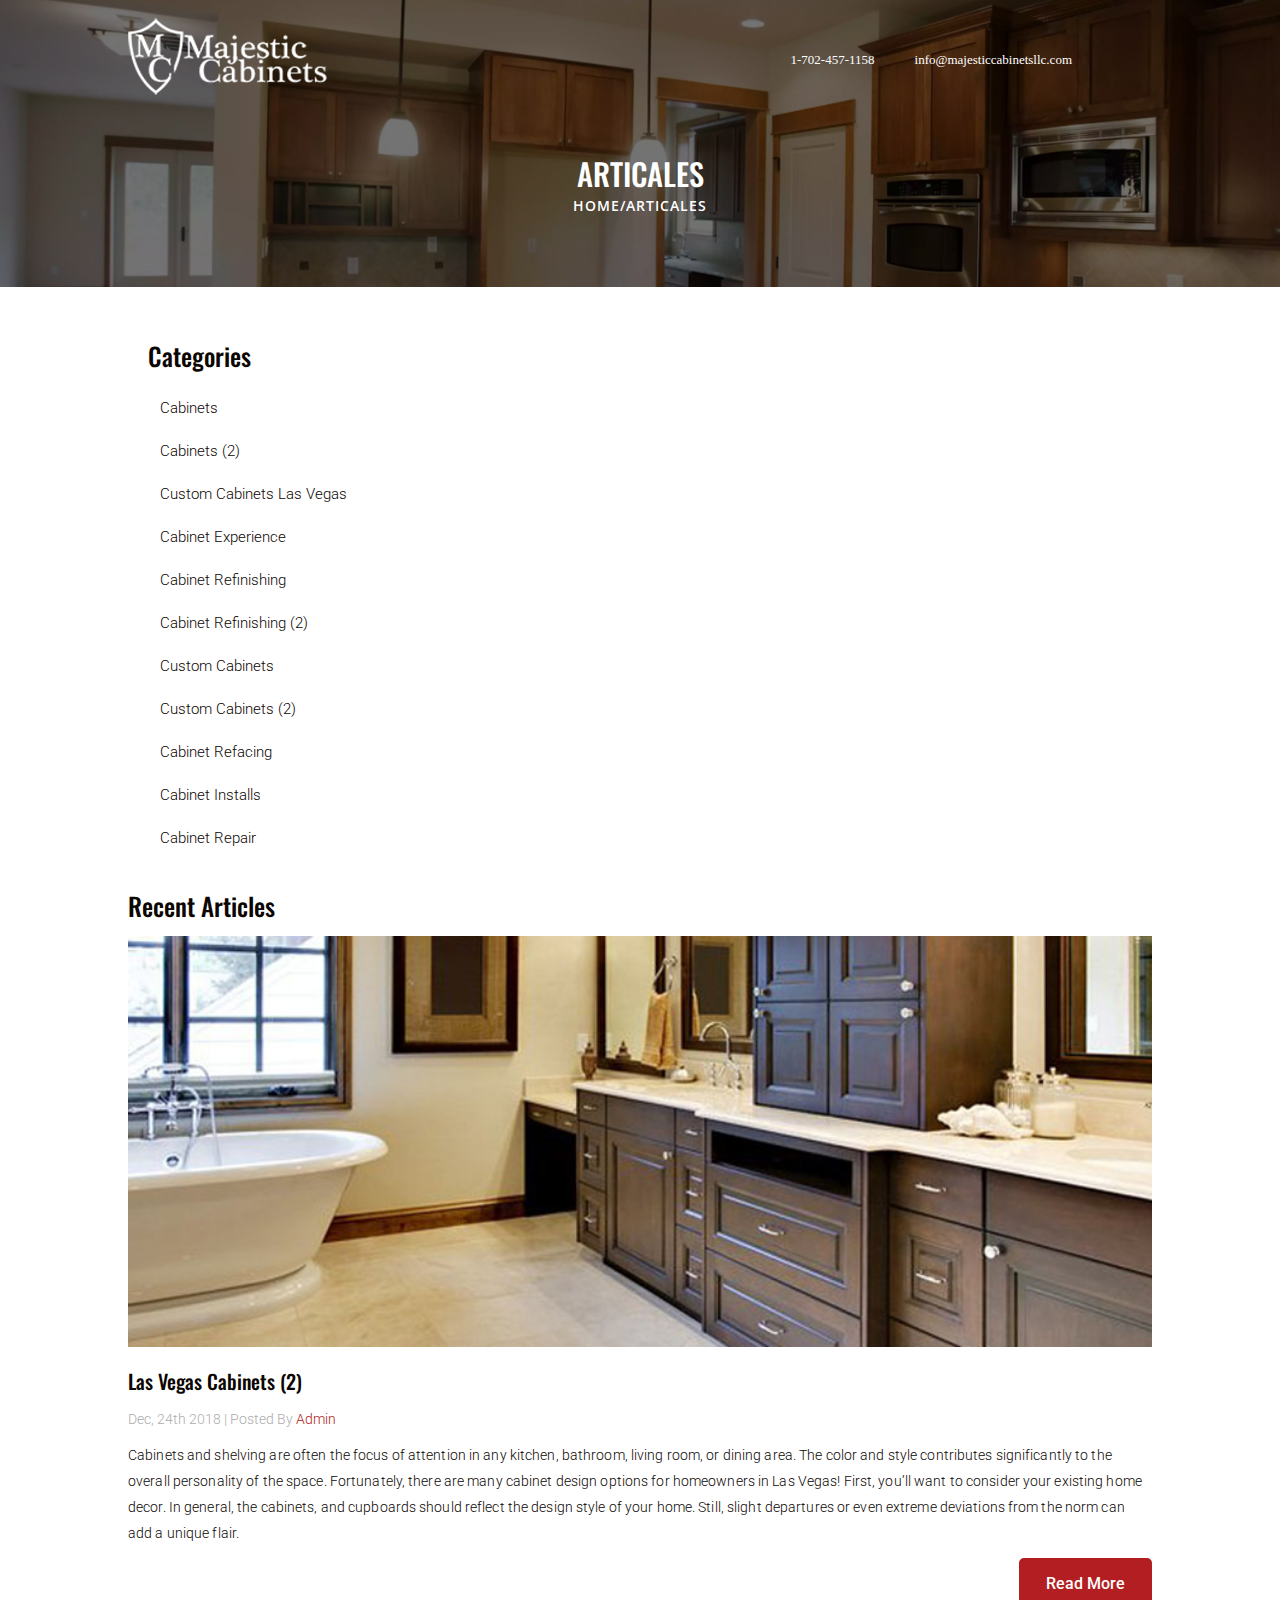
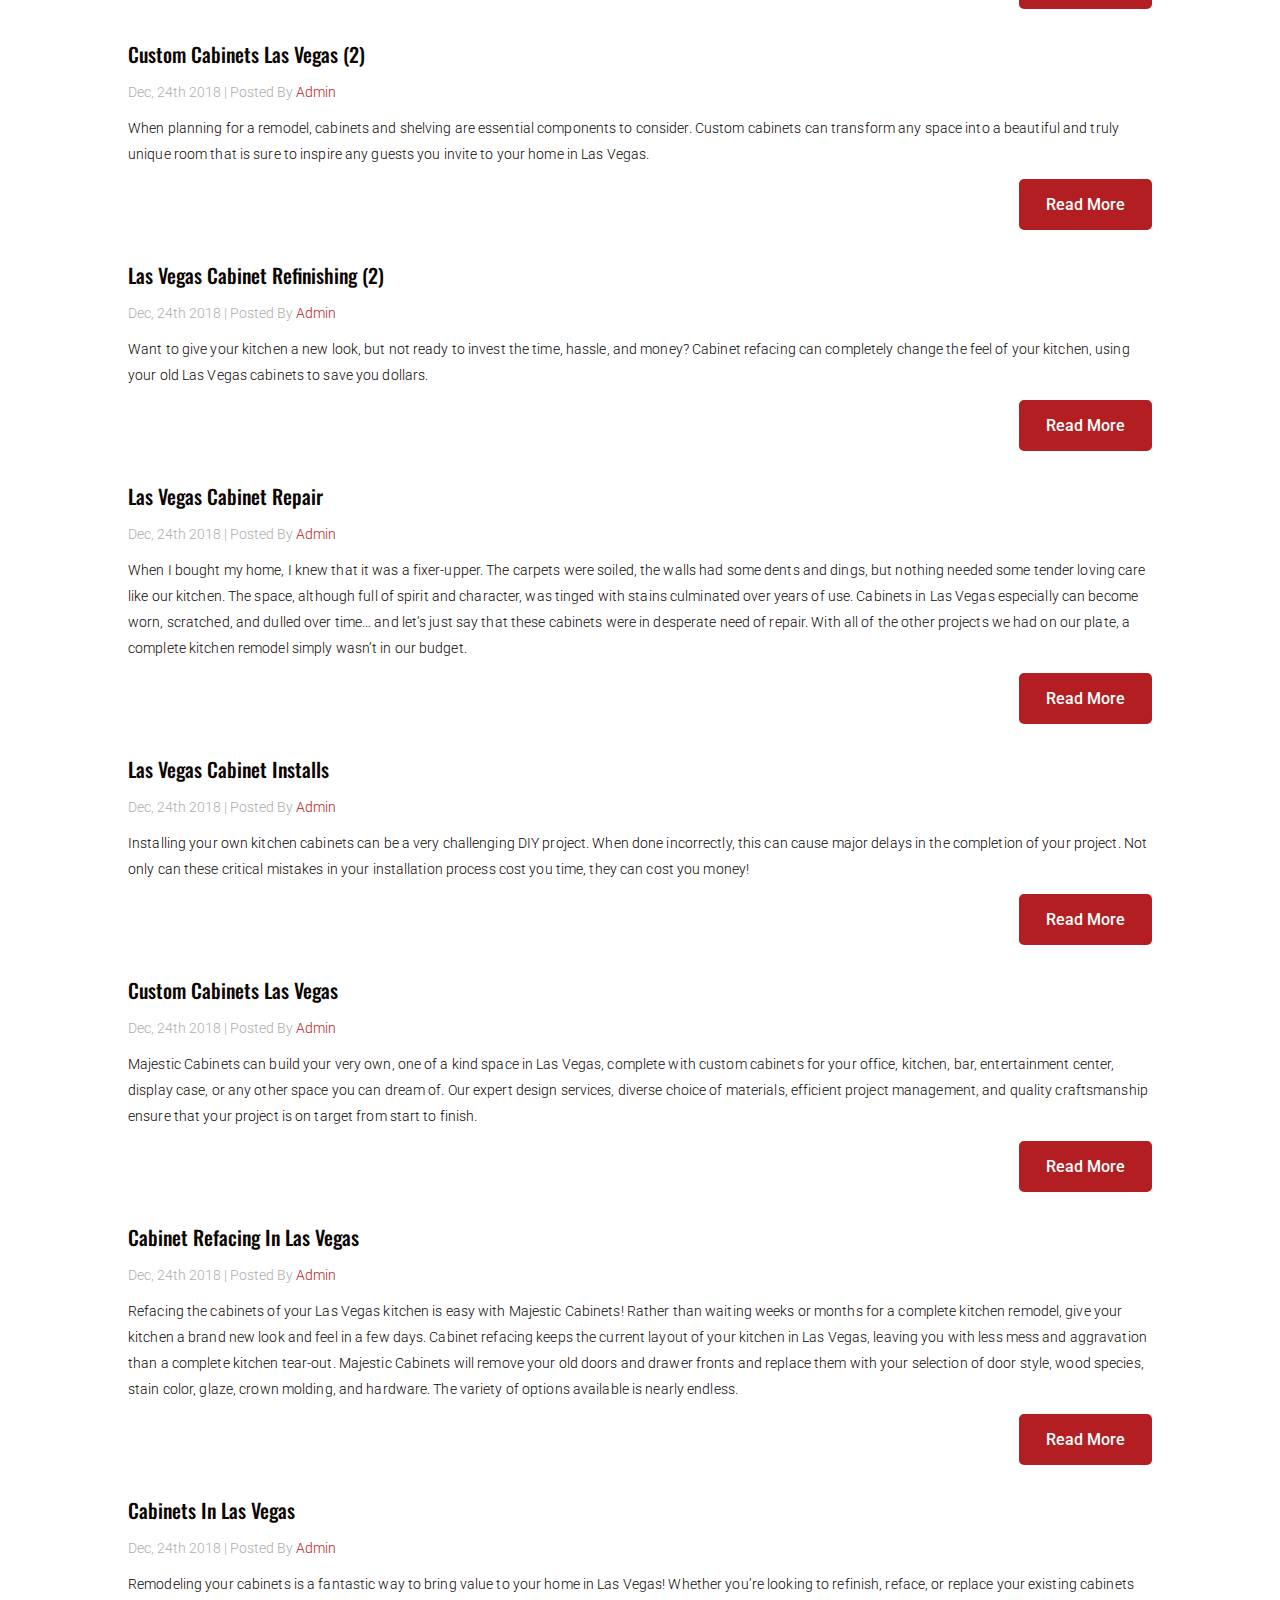
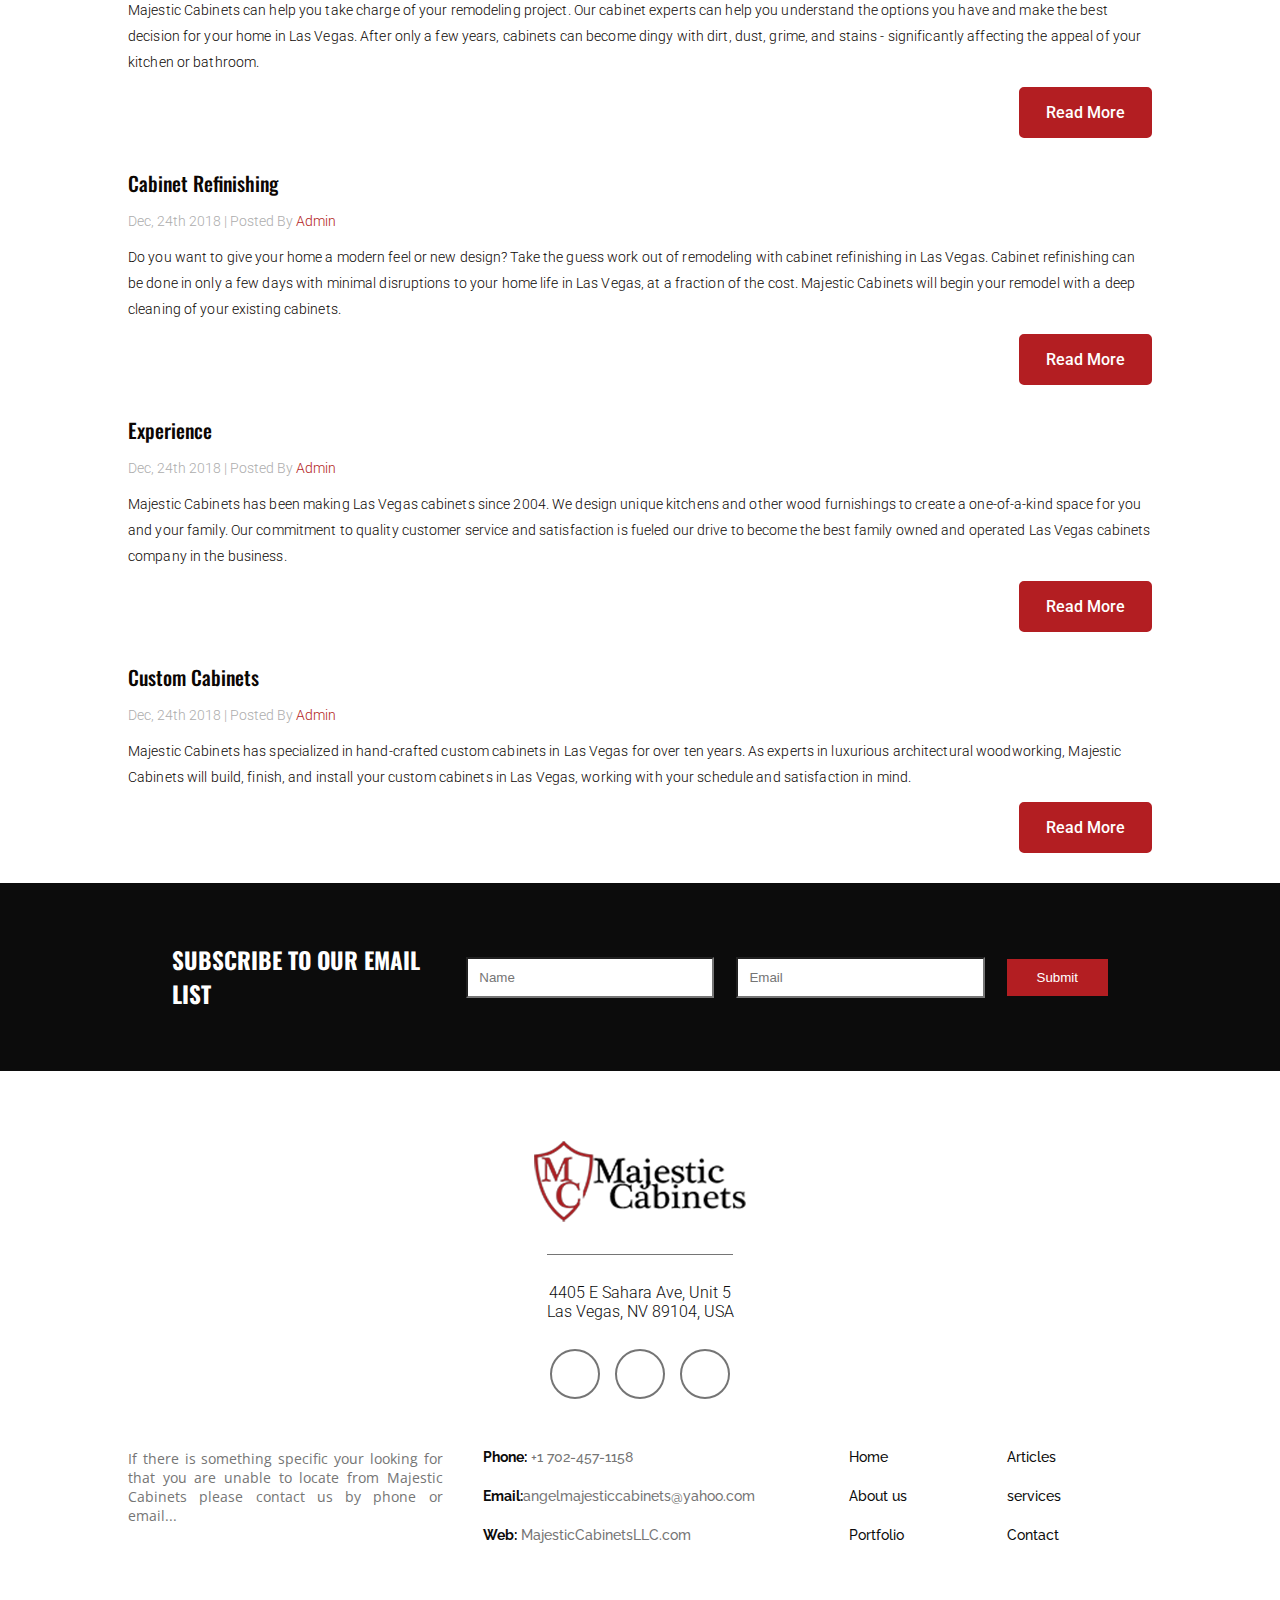
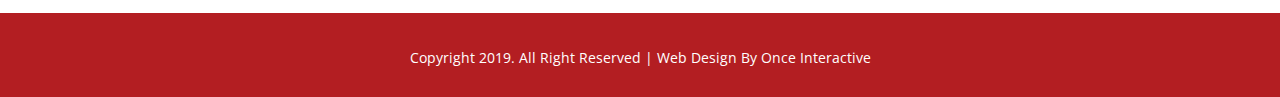
<file: articales.html>
<!DOCTYPE html>
<html lang="en">

<head>
    <meta charset="UTF-8">
    <meta name="viewport" content="width=device-width, initial-scale=1.0">
    <title>Majestic Cabinets</title>

    <!-- Font Awesome CDN  -->

    <link rel="stylesheet" href="https://cdnjs.cloudflare.com/ajax/libs/font-awesome/6.6.0/css/all.min.css"
        integrity="sha512-Kc323vGBEqzTmouAECnVceyQqyqdsSiqLQISBL29aUW4U/M7pSPA/gEUZQqv1cwx4OnYxTxve5UMg5GT6L4JJg=="
        crossorigin="anonymous" referrerpolicy="no-referrer" />


    <link rel="stylesheet" href="css/style.css">
    <link rel="stylesheet" href="css/mobile.css">
</head>

<body>

    <!-- Header Section  -->


    <div class="header-section">
        <div class="top-header">
            <div class="container">
                <div class="row">
                    <div class="logo">
                        <a href="index.html"><img src="images/Untitled-1.png" alt="Logo"></a>
                    </div>
                    <div class="nav">
                        <div class="contact-info">
                            <a href="tel:1-702-457-1158"><i class="fa-solid fa-phone"></i>1-702-457-1158</a>
                            <a href="mailto:info@majesticcabinetsllc.com"><i class="fa-solid fa-envelope"></i>info@majesticcabinetsllc.com</a>
                            <div class="res-contact-info">
                                <a href="tel:1-702-457-1158"><i class="fa-solid fa-phone"></i></a>
                                <a href="mailto:info@majesticcabinetsllc.com"><i class="fa-solid fa-envelope"></i></a>
                            </div>
                        </div>
                        <div class="menu-bar">
                            <ul class="menu">
                                <li class="list-item"><a href="index.html">Home</a></li>
                                <li class="list-item"><a href="about.html">About us</a></li>
                                <li class="list-item"><a href="portfolio.html">Portfolio</a></li>
                                <li class="list-item"><a href="service.html">services</a></li>
                                <li class="list-item"><a href="articales.html">Articles</a></li>
                                <li class="list-item"><a href="contact.html">Contact</a></li>
                            </ul>
                            <div class="open-menu-btn"><i class="fa-solid fa-bars"></i></div>
                            <div class="close-menu-btn"><i class="fa-solid fa-x"></i></div>
                        </div>
                    </div>
                </div>
            </div>
        </div>
        <div class="about-page-banner">
            <img src="images/about page banner.jpg" alt="">
            <div class="about-page-banner-content">
                <h2>Articales</h2>
                <h3>home/articales</h3>
            </div>
        </div>
    </div>

    <!-- Articales Section -->
    <div class="articale-page-section">
        <div class="container articale-page-container">
            <div class="articale-section">
                <div class="articale-section-tittle">
                    <h2>Recent articles</h2>
                    <img src="images/articales model image.png" alt="">
                </div>
                <div class="aritcale-seciton-content">
                    <div class="articale-card">
                        <div class="articale-tittle">
                            <h2>Las Vegas Cabinets (2)</h2>
                        </div>
                        <h4>Dec, 24th 2018  |  Posted By <a href="#">admin</a></h4>
                        <p>Cabinets and shelving are often the focus of attention in any kitchen, bathroom, living room, or dining area. The color and style contributes significantly to the overall personality of the space. Fortunately, there are many cabinet design options for homeowners in Las Vegas! First, you’ll want to consider your existing home decor. In general, the cabinets, and cupboards should reflect the design style of your home. Still, slight departures or even extreme deviations from the norm can add a unique flair.</p>
                        <div class="btn"><a href="articales-details.html">Read More</a></div>
                    </div>
                    <div class="articale-card">
                        <div class="articale-tittle">
                            <h2>Custom Cabinets Las Vegas (2)</h2>
                        </div>
                        <h4>Dec, 24th 2018  |  Posted By <a href="#">admin</a></h4>
                        <p>When planning for a remodel, cabinets and shelving are essential components to consider. Custom cabinets can transform any space into a beautiful and truly unique room that is sure to inspire any guests you invite to your home in Las Vegas.</p>
                        <div class="btn"><a href="articales-details.html">Read More</a></div>
                    </div>
                    <div class="articale-card">
                        <div class="articale-tittle">
                            <h2>Las Vegas Cabinet Refinishing (2)</h2>
                        </div>
                        <h4>Dec, 24th 2018  |  Posted By <a href="#">admin</a></h4>
                        <p>Want to give your kitchen a new look, but not ready to invest the time, hassle, and money? Cabinet refacing can completely change the feel of your kitchen, using your old Las Vegas cabinets to save you dollars.</p>
                        <div class="btn"><a href="articales-details.html">Read More</a></div>
                    </div>
                    <div class="articale-card">
                        <div class="articale-tittle">
                            <h2>Las Vegas Cabinet Repair</h2>
                        </div>
                        <h4>Dec, 24th 2018  |  Posted By <a href="#">admin</a></h4>
                        <p>When I bought my home, I knew that it was a fixer-upper. The carpets were soiled, the walls had some dents and dings, but nothing needed some tender loving care like our kitchen. The space, although full of spirit and character, was tinged with stains culminated over years of use. Cabinets in Las Vegas especially can become worn, scratched, and dulled over time… and let’s just say that these cabinets were in desperate need of repair. With all of the other projects we had on our plate, a complete kitchen remodel simply wasn’t in our budget.</p>
                        <div class="btn"><a href="articales-details.html">Read More</a></div>
                    </div>
                    <div class="articale-card">
                        <div class="articale-tittle">
                            <h2>Las Vegas Cabinet Installs</h2>
                        </div>
                        <h4>Dec, 24th 2018  |  Posted By <a href="#">admin</a></h4>
                        <p>Installing your own kitchen cabinets can be a very challenging DIY project. When done incorrectly, this can cause major delays in the completion of your project. Not only can these critical mistakes in your installation process cost you time, they can cost you money!</p>
                        <div class="btn"><a href="articales-details.html">Read More</a></div>
                    </div>
                    <div class="articale-card">
                        <div class="articale-tittle">
                            <h2>Custom Cabinets Las Vegas</h2>
                        </div>
                        <h4>Dec, 24th 2018  |  Posted By <a href="#">admin</a></h4>
                        <p>Majestic Cabinets can build your very own, one of a kind space in Las Vegas, complete with custom cabinets for your office, kitchen, bar, entertainment center, display case, or any other space you can dream of. Our expert design services, diverse choice of materials, efficient project management, and quality craftsmanship ensure that your project is on target from start to finish.</p>
                        <div class="btn"><a href="articales-details.html">Read More</a></div>
                    </div>
                    <div class="articale-card">
                        <div class="articale-tittle">
                            <h2>Cabinet Refacing in Las Vegas</h2>
                        </div>
                        <h4>Dec, 24th 2018  |  Posted By <a href="#">admin</a></h4>
                        <p>Refacing the cabinets of your Las Vegas kitchen is easy with Majestic Cabinets! Rather than waiting weeks or months for a complete kitchen remodel, give your kitchen a brand new look and feel in a few days. Cabinet refacing keeps the current layout of your kitchen in Las Vegas, leaving you with less mess and aggravation than a complete kitchen tear-out. Majestic Cabinets will remove your old doors and drawer fronts and replace them with your selection of door style, wood species, stain color, glaze, crown molding, and hardware. The variety of options available is nearly endless.</p>
                        <div class="btn"><a href="articales-details.html">Read More</a></div>
                    </div>
                    <div class="articale-card">
                        <div class="articale-tittle">
                            <h2>Cabinets in Las Vegas</h2>
                        </div>
                        <h4>Dec, 24th 2018  |  Posted By <a href="#">admin</a></h4>
                        <p>Remodeling your cabinets is a fantastic way to bring value to your home in Las Vegas! Whether you’re looking to refinish, reface, or replace your existing cabinets Majestic Cabinets can help you take charge of your remodeling project. Our cabinet experts can help you understand the options you have and make the best decision for your home in Las Vegas. After only a few years, cabinets can become dingy with dirt, dust, grime, and stains - significantly affecting the appeal of your kitchen or bathroom.</p>
                        <div class="btn"><a href="articales-details.html">Read More</a></div>
                    </div>
                    <div class="articale-card">
                        <div class="articale-tittle">
                            <h2>Cabinet Refinishing</h2>
                        </div>
                        <h4>Dec, 24th 2018  |  Posted By <a href="#">admin</a></h4>
                        <p>Do you want to give your home a modern feel or new design? Take the guess work out of remodeling with cabinet refinishing in Las Vegas. Cabinet refinishing can be done in only a few days with minimal disruptions to your home life in Las Vegas, at a fraction of the cost. Majestic Cabinets will begin your remodel with a deep cleaning of your existing cabinets.</p>
                        <div class="btn"><a href="articales-details.html">Read More</a></div>
                    </div>
                    <div class="articale-card">
                        <div class="articale-tittle">
                            <h2>Experience</h2>
                        </div>
                        <h4>Dec, 24th 2018  |  Posted By <a href="#">admin</a></h4>
                        <p>Majestic Cabinets has been making Las Vegas cabinets since 2004. We design unique kitchens and other wood furnishings to create a one-of-a-kind space for you and your family. Our commitment to quality customer service and satisfaction is fueled our drive to become the best family owned and operated Las Vegas cabinets company in the business.</p>
                        <div class="btn"><a href="articales-details.html">Read More</a></div>
                    </div>
                    <div class="articale-card">
                        <div class="articale-tittle">
                            <h2>Custom Cabinets</h2>
                        </div>
                        <h4>Dec, 24th 2018  |  Posted By <a href="#">admin</a></h4>
                        <p>Majestic Cabinets has specialized in hand-crafted custom cabinets in Las Vegas for over ten years. As experts in luxurious architectural woodworking, Majestic Cabinets will build, finish, and install your custom cabinets in Las Vegas, working with your schedule and satisfaction in mind.</p>
                        <div class="btn"><a href="articales-details.html">Read More</a></div>
                    </div>
                </div>
            </div>
            <div class="categories-section">
                <h2>Categories</h2>
                <a href="#"><i class="fa-solid fa-square"></i>Cabinets</a>
                <a href="#"><i class="fa-solid fa-square"></i>Cabinets (2)</a>
                <a href="#"><i class="fa-solid fa-square"></i>Custom cabinets las vegas</a>
                <a href="#"><i class="fa-solid fa-square"></i>Cabinet experience</a>
                <a href="#"><i class="fa-solid fa-square"></i>Cabinet refinishing</a>
                <a href="#"><i class="fa-solid fa-square"></i>Cabinet refinishing (2)</a>
                <a href="#"><i class="fa-solid fa-square"></i>Custom cabinets</a>
                <a href="#"><i class="fa-solid fa-square"></i>Custom cabinets (2)</a>
                <a href="#"><i class="fa-solid fa-square"></i>Cabinet refacing</a>
                <a href="#"><i class="fa-solid fa-square"></i>Cabinet installs</a>
                <a href="#"><i class="fa-solid fa-square"></i>Cabinet repair</a>
            </div>
        </div>
    </div>

    <!-- Message Seciton  -->

    <div class="message-section">
        <div class="container message-container">
            <h2>SUBSCRIBE TO OUR EMAIL LIST</h2>
            <input type="text" placeholder="Name">
            <input type="email" placeholder="Email">
            <input type="submit" value="submit">
        </div>
    </div>

    <!-- Contact Section  -->
    <div class="contact-section">
        <div class="container contact-container">
            <div class="top-contact">
                <div class="logo">
                    <img src="images/logo 2.png" alt="">
                </div>
                <hr>
                <div class="address">
                    <p>4405 E Sahara Ave, Unit 5</p>
                    <p>Las Vegas, NV 89104, USA</p>
                </div>
                <div class="social-media">
                    <a href="#"></a>
                    <a href="#"></a>
                    <a href="#"></a>
                </div>
            </div>
            <div class="main-contact">
                <div class="contact-text">
                    <p>If there is something specific your looking for that you are unable to locate from Majestic
                        Cabinets please contact us by phone or email... </p>
                </div>
                <div class="contact-info">
                    <a href="tel:+1 702-457-1158"><span>Phone:</span> +1 702-457-1158</a>
                    <a
                        href="mailto:angelmajesticcabinets@yahoo.com"><span>Email:</span>angelmajesticcabinets@yahoo.com</a>
                    <a href="#"><span>Web:</span> MajesticCabinetsLLC.com</a>
                </div>
                <div class="contact-nav">
                    <a href="index.html"><i class="fa-solid fa-square"></i>Home</a>
                    <a href="articales.html"><i class="fa-solid fa-square"></i>Articles</a>
                    <a href="about.html"><i class="fa-solid fa-square"></i>About us</a>
                    <a href="service.html"><i class="fa-solid fa-square"></i>services</a>
                    <a href="portfolio.html"><i class="fa-solid fa-square"></i>Portfolio</a>
                    <a href="contact.html"><i class="fa-solid fa-square"></i>Contact</a>
                </div>
            </div>
        </div>
    </div>

    <!-- Footer Section  -->
    <footer>
        <p>Copyright 2019. All Right Reserved | Web Design by <a href="#" target="_blank">Once Interactive</a></p>
    </footer>

    <script src="script.js"></script>
</body>

</html>
</file>
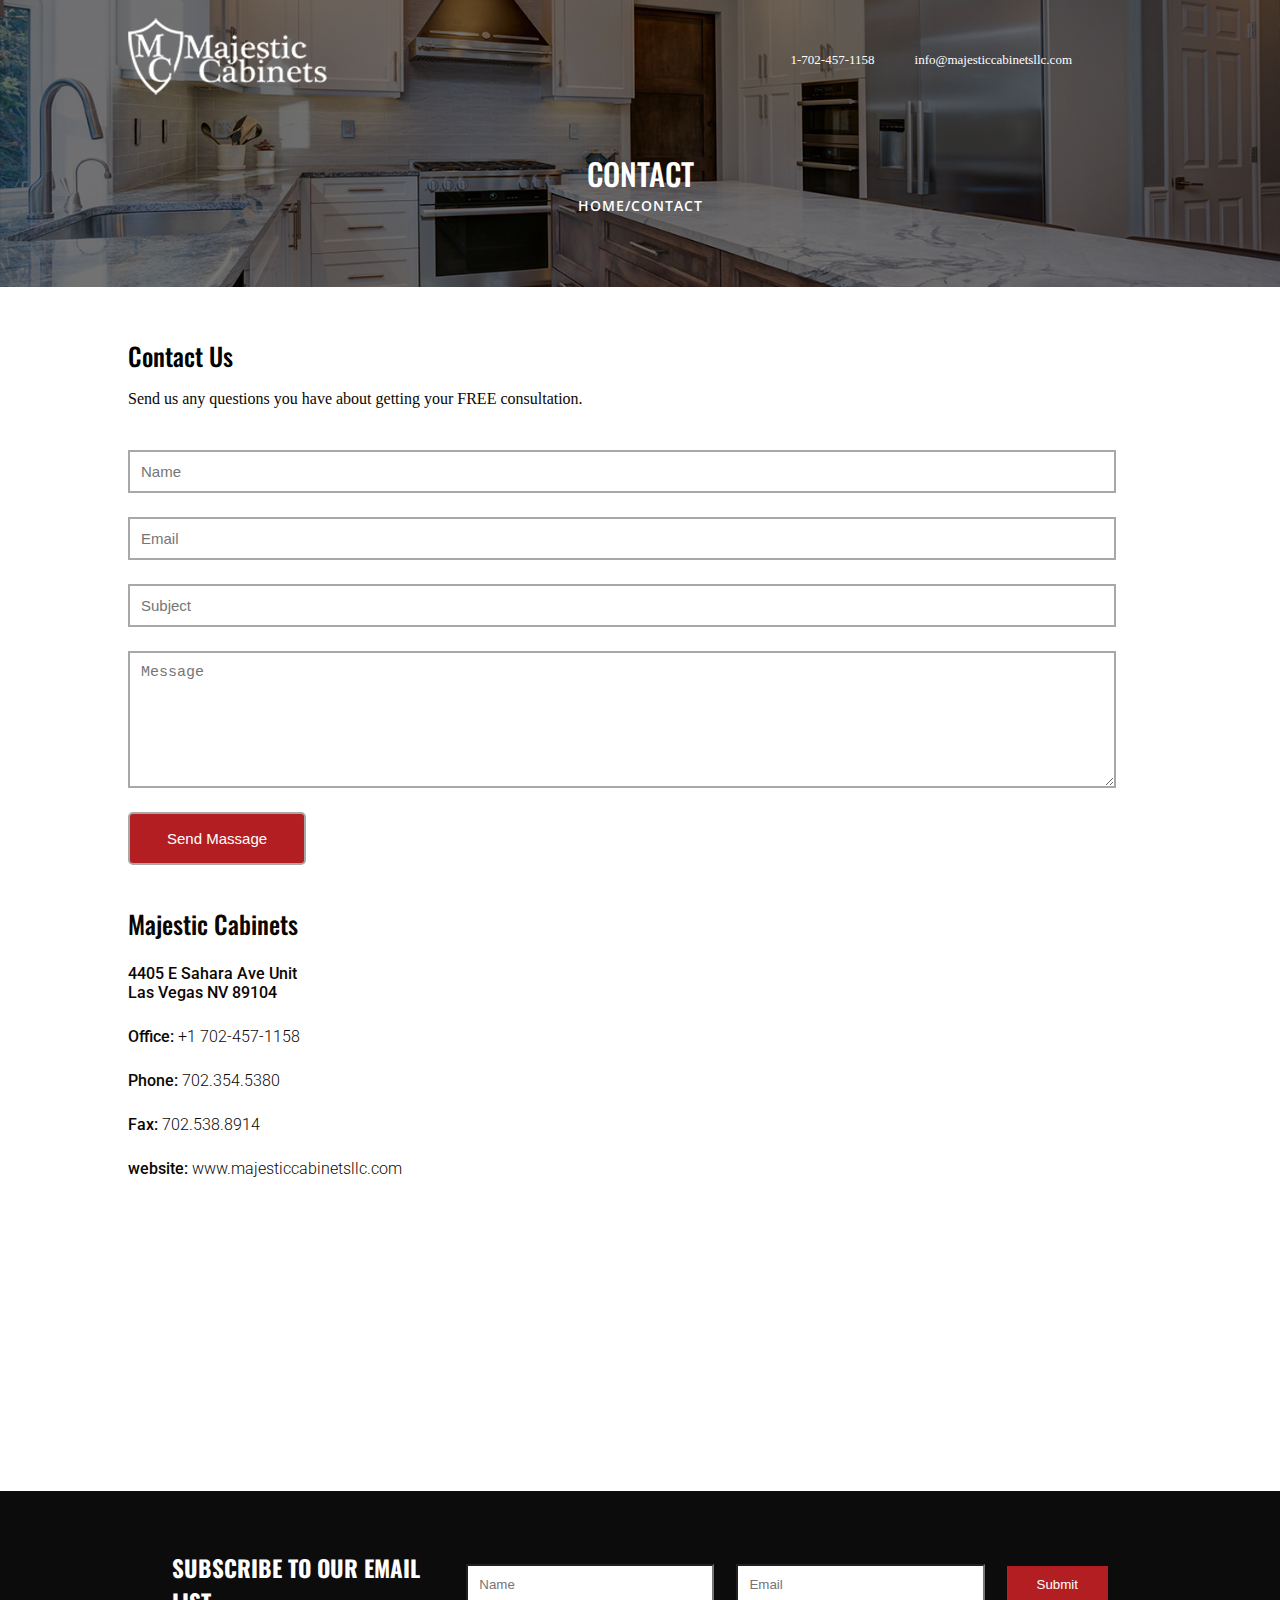
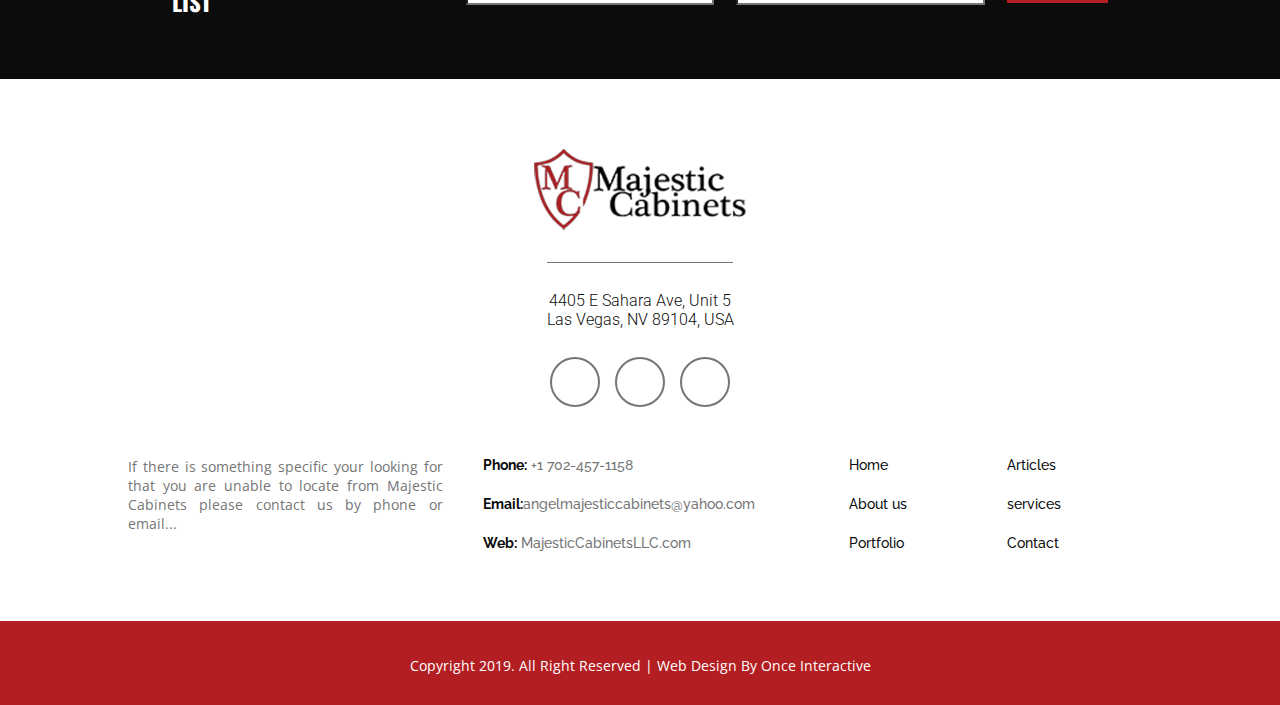
<file: contact.html>
<!DOCTYPE html>
<html lang="en">

<head>
    <meta charset="UTF-8">
    <meta name="viewport" content="width=device-width, initial-scale=1.0">
    <title>Majestic Cabinets</title>

    <!-- Font Awesome CDN  -->

    <link rel="stylesheet" href="https://cdnjs.cloudflare.com/ajax/libs/font-awesome/6.6.0/css/all.min.css"
        integrity="sha512-Kc323vGBEqzTmouAECnVceyQqyqdsSiqLQISBL29aUW4U/M7pSPA/gEUZQqv1cwx4OnYxTxve5UMg5GT6L4JJg=="
        crossorigin="anonymous" referrerpolicy="no-referrer" />


    <link rel="stylesheet" href="css/style.css">
    <link rel="stylesheet" href="css/mobile.css">
</head>

<body>

    <!-- Header Section  -->


    <div class="header-section">
        <div class="top-header">
            <div class="container">
                <div class="row">
                    <div class="logo">
                        <a href="index.html"><img src="images/Untitled-1.png" alt="Logo"></a>
                    </div>
                    <div class="nav">
                        <div class="contact-info">
                            <a href="tel:1-702-457-1158"><i class="fa-solid fa-phone"></i>1-702-457-1158</a>
                            <a href="mailto:info@majesticcabinetsllc.com"><i class="fa-solid fa-envelope"></i>info@majesticcabinetsllc.com</a>
                            <div class="res-contact-info">
                                <a href="tel:1-702-457-1158"><i class="fa-solid fa-phone"></i></a>
                                <a href="mailto:info@majesticcabinetsllc.com"><i class="fa-solid fa-envelope"></i></a>
                            </div>
                        </div>
                        <div class="menu-bar">
                            <ul class="menu">
                                <li class="list-item"><a href="index.html">Home</a></li>
                                <li class="list-item"><a href="about.html">About us</a></li>
                                <li class="list-item"><a href="portfolio.html">Portfolio</a></li>
                                <li class="list-item"><a href="service.html">services</a></li>
                                <li class="list-item"><a href="articales.html">Articles</a></li>
                                <li class="list-item"><a href="contact.html">Contact</a></li>
                            </ul>
                            <div class="open-menu-btn"><i class="fa-solid fa-bars"></i></div>
                            <div class="close-menu-btn"><i class="fa-solid fa-x"></i></div>
                        </div>
                    </div>
                </div>
            </div>
        </div>
        <div class="about-page-banner">
            <img src="images/contact page banner.jpg" alt="">
            <div class="about-page-banner-content">
                <h2>Contact</h2>
                <h3>home/contact</h3>
            </div>
        </div>
    </div>

    <!-- Contact Us Section  -->

    <div class="contact-page-contact-section">
        <div class="container contact-page-contact-container">
            <div class="contact-form">
                <h2>Contact us</h2>
                <h4>Send us any questions you have about getting your FREE consultation.</h4>
                <div class="contact-form-card">
                    <input type="text" placeholder="Name">
                    <input type="email" placeholder="Email">
                </div>
                <input type="text" placeholder="Subject">
                <textarea placeholder="Message"></textarea>
                <input type="submit" value="Send Massage">
            </div>
            <div class="contact-right">
                <h2>Majestic Cabinets</h2>
                <h4>4405 E Sahara Ave Unit<br>Las Vegas NV 89104</h4>
                <a href="tel:+1702-457-1158"><span>Office:</span> +1 702-457-1158</a>
                <a href="tel:702.354.5380"><span>Phone:</span> 702.354.5380</a>
                <a href="fax:702.354.5380"><span>Fax:</span> 702.538.8914</a>
                <a href="index.html"><span>website:</span> www.majesticcabinetsllc.com</a>
            </div>
        </div>
    </div>



    <!-- Map Section  -->

    <div class="contact-page-map-section">
        <iframe src="https://www.google.com/maps/embed?pb=!1m18!1m12!1m3!1d3221.9523335255585!2d-115.07913609224838!3d36.143373856448875!2m3!1f0!2f0!3f0!3m2!1i1024!2i768!4f13.1!3m3!1m2!1s0x80c8db389f0045f3%3A0x75dd1f52e466e6f9!2sMajestic%20Cabinets%20LLC!5e0!3m2!1sen!2sbd!4v1726561406421!5m2!1sen!2sbd" width="100%" height="263" style="border:0;" allowfullscreen="" loading="lazy" referrerpolicy="no-referrer-when-downgrade"></iframe>
    </div>

    <!-- Message Seciton  -->

    <div class="message-section">
        <div class="container message-container">
            <h2>SUBSCRIBE TO OUR EMAIL LIST</h2>
            <input type="text" placeholder="Name">
            <input type="email" placeholder="Email">
            <input type="submit" value="submit">
        </div>
    </div>

    <!-- Contact Section  -->
    <div class="contact-section">
        <div class="container contact-container">
            <div class="top-contact">
                <div class="logo">
                    <img src="images/logo 2.png" alt="">
                </div>
                <hr>
                <div class="address">
                    <p>4405 E Sahara Ave, Unit 5</p>
                    <p>Las Vegas, NV 89104, USA</p>
                </div>
                <div class="social-media">
                    <a href="#"></a>
                    <a href="#"></a>
                    <a href="#"></a>
                </div>
            </div>
            <div class="main-contact">
                <div class="contact-text">
                    <p>If there is something specific your looking for that you are unable to locate from Majestic
                        Cabinets please contact us by phone or email... </p>
                </div>
                <div class="contact-info">
                    <a href="tel:+1 702-457-1158"><span>Phone:</span> +1 702-457-1158</a>
                    <a
                        href="mailto:angelmajesticcabinets@yahoo.com"><span>Email:</span>angelmajesticcabinets@yahoo.com</a>
                    <a href="#"><span>Web:</span> MajesticCabinetsLLC.com</a>
                </div>
                <div class="contact-nav">
                    <a href="index.html"><i class="fa-solid fa-square"></i>Home</a>
                    <a href="articales.html"><i class="fa-solid fa-square"></i>Articles</a>
                    <a href="about.html"><i class="fa-solid fa-square"></i>About us</a>
                    <a href="service.html"><i class="fa-solid fa-square"></i>services</a>
                    <a href="portfolio.html"><i class="fa-solid fa-square"></i>Portfolio</a>
                    <a href="contact.html"><i class="fa-solid fa-square"></i>Contact</a>
                </div>
            </div>
        </div>
    </div>

    <!-- Footer Section  -->
    <footer>
        <p>Copyright 2019. All Right Reserved | Web Design by <a href="#" target="_blank">Once Interactive</a></p>
    </footer>

    <script src="script.js"></script>
</body>

</html>
</file>
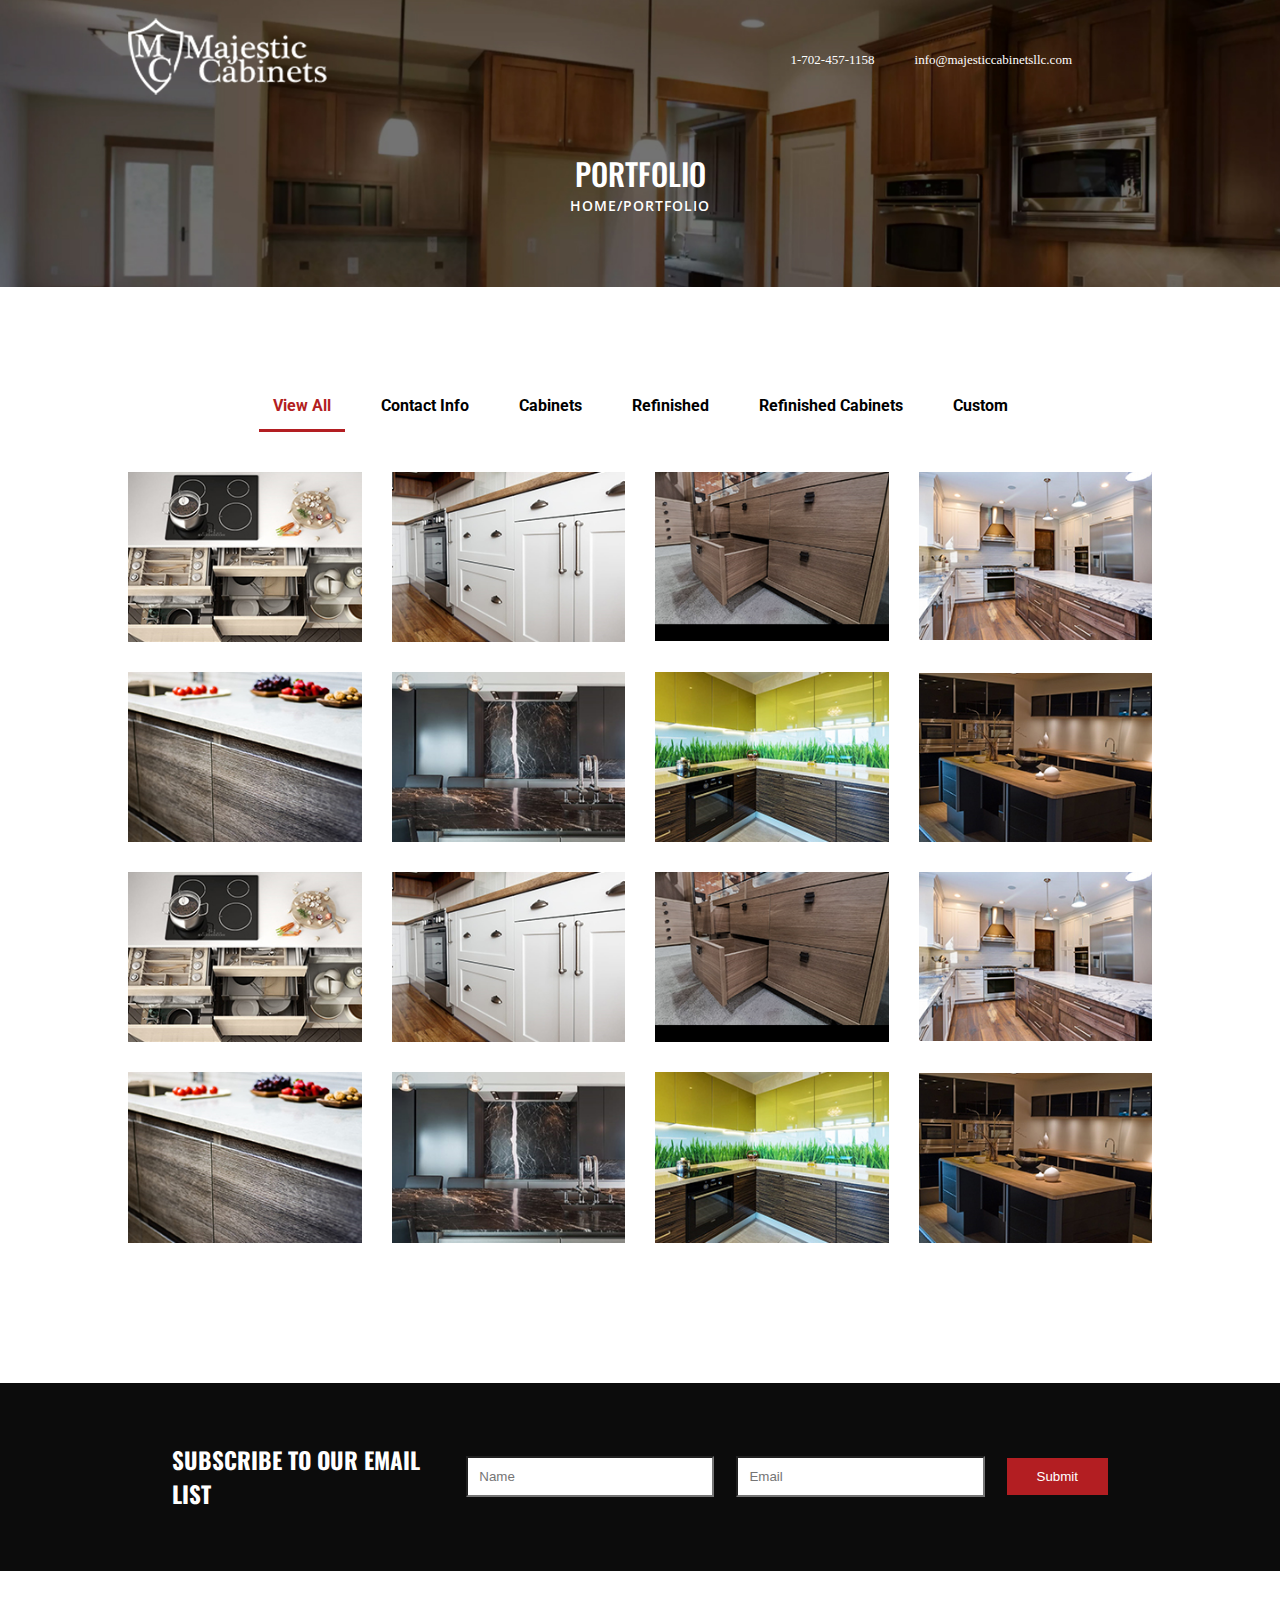
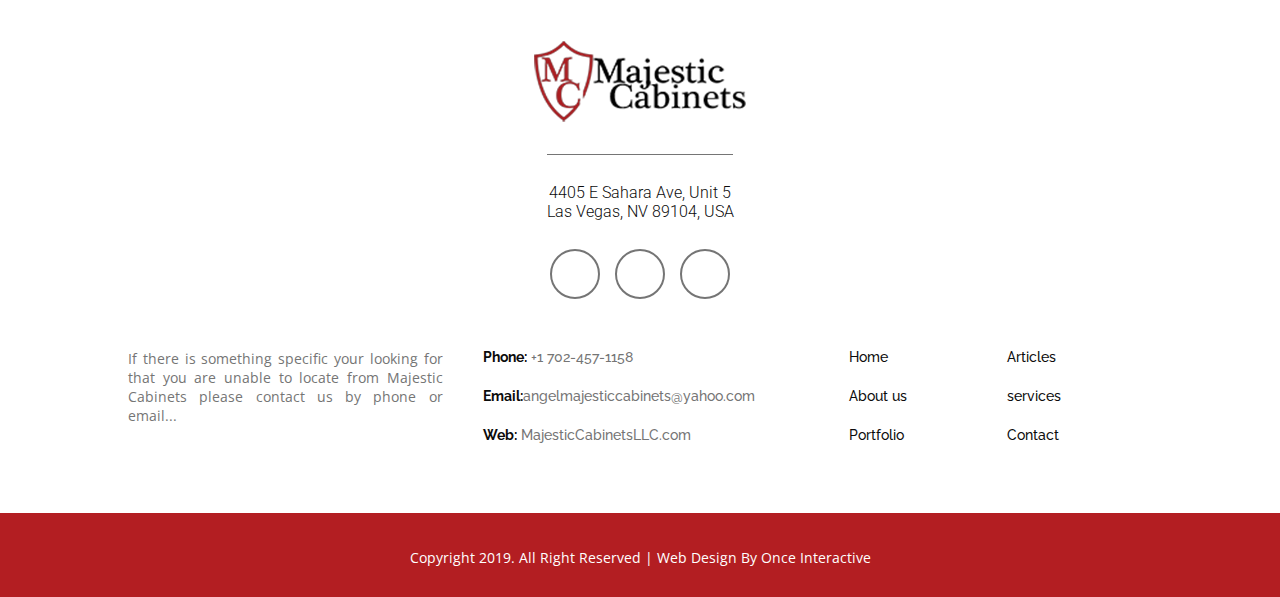
<file: portfolio.html>
<!DOCTYPE html>
<html lang="en">

<head>
    <meta charset="UTF-8">
    <meta name="viewport" content="width=device-width, initial-scale=1.0">
    <title>Majestic Cabinets</title>

    <!-- Font Awesome CDN  -->

    <link rel="stylesheet" href="https://cdnjs.cloudflare.com/ajax/libs/font-awesome/6.6.0/css/all.min.css"
        integrity="sha512-Kc323vGBEqzTmouAECnVceyQqyqdsSiqLQISBL29aUW4U/M7pSPA/gEUZQqv1cwx4OnYxTxve5UMg5GT6L4JJg=="
        crossorigin="anonymous" referrerpolicy="no-referrer" />


    <link rel="stylesheet" href="css/style.css">
    <link rel="stylesheet" href="css/mobile.css">
</head>

<body>

    <!-- Header Section  -->


    <div class="header-section">
        <div class="top-header">
            <div class="container">
                <div class="row">
                    <div class="logo">
                        <a href="index.html"><img src="images/Untitled-1.png" alt="Logo"></a>
                    </div>
                    <div class="nav">
                        <div class="contact-info">
                            <a href="tel:1-702-457-1158"><i class="fa-solid fa-phone"></i>1-702-457-1158</a>
                            <a href="mailto:info@majesticcabinetsllc.com"><i class="fa-solid fa-envelope"></i>info@majesticcabinetsllc.com</a>
                            <div class="res-contact-info">
                                <a href="tel:1-702-457-1158"><i class="fa-solid fa-phone"></i></a>
                                <a href="mailto:info@majesticcabinetsllc.com"><i class="fa-solid fa-envelope"></i></a>
                            </div>
                        </div>
                        <div class="menu-bar">
                            <ul class="menu">
                                <li class="list-item"><a href="index.html">Home</a></li>
                                <li class="list-item"><a href="about.html">About us</a></li>
                                <li class="list-item"><a href="portfolio.html">Portfolio</a></li>
                                <li class="list-item"><a href="service.html">services</a></li>
                                <li class="list-item"><a href="articales.html">Articles</a></li>
                                <li class="list-item"><a href="contact.html">Contact</a></li>
                            </ul>
                            <div class="open-menu-btn"><i class="fa-solid fa-bars"></i></div>
                            <div class="close-menu-btn"><i class="fa-solid fa-x"></i></div>
                        </div>
                    </div>
                </div>
            </div>
        </div>
        <div class="about-page-banner">
            <img src="images/about page banner.jpg" alt="">
            <div class="about-page-banner-content">
                <h2>Portfolio</h2>
                <h3>home/portfolio</h3>
            </div>
        </div>
    </div>

    <!-- Portfolio Section  -->

    
    <div class="portfolio-section portfolio-page-section">
        <div class="container portfolio-container">
            <div class="portfolio-nav">
                <a class="active" href="#">View all</a>
                <a href="#">Contact info</a>
                <a href="#">Cabinets</a>
                <a href="#">Refinished</a>
                <a href="#">Refinished cabinets</a>
                <a href="#">Custom</a>
            </div>
            <div class="portfolio-images">
                <div class="image">
                    <img src="images/port image 1.jpg" alt="">
                    <div class="portfolio-text">
                        <h3>Single Portfolio 12</h3>
                        <p>Cabinets</p>
                    </div>
                </div>
                <div class="image">
                    <img src="images/port image 2.jpg" alt="">
                    <div class="portfolio-text">
                        <h3>Single Portfolio 12</h3>
                        <p>Cabinets</p>
                    </div>
                </div>
                <div class="image">
                    <img src="images/port image 3.jpg" alt="">
                    <div class="portfolio-text">
                        <h3>Single Portfolio 12</h3>
                        <p>Cabinets</p>
                    </div>
                </div>
                <div class="image">
                    <img src="images/port image 4.jpg" alt="">
                    <div class="portfolio-text">
                        <h3>Single Portfolio 12</h3>
                        <p>Cabinets</p>
                    </div>
                </div>
                <div class="image">
                    <img src="images/port image 5.jpg" alt="">
                    <div class="portfolio-text">
                        <h3>Single Portfolio 12</h3>
                        <p>Cabinets</p>
                    </div>
                </div>
                <div class="image">
                    <img src="images/port image 6.jpg" alt="">
                    <div class="portfolio-text">
                        <h3>Single Portfolio 12</h3>
                        <p>Cabinets</p>
                    </div>
                </div>
                <div class="image">
                    <img src="images/port image 7.jpg" alt="">
                    <div class="portfolio-text">
                        <h3>Single Portfolio 12</h3>
                        <p>Cabinets</p>
                    </div>
                </div>
                <div class="image">
                    <img src="images/port image 8.jpg" alt="">
                    <div class="portfolio-text">
                        <h3>Single Portfolio 12</h3>
                        <p>Cabinets</p>
                    </div>
                </div>
                <div class="image">
                    <img src="images/port image 1.jpg" alt="">
                    <div class="portfolio-text">
                        <h3>Single Portfolio 12</h3>
                        <p>Cabinets</p>
                    </div>
                </div>
                <div class="image">
                    <img src="images/port image 2.jpg" alt="">
                    <div class="portfolio-text">
                        <h3>Single Portfolio 12</h3>
                        <p>Cabinets</p>
                    </div>
                </div>
                <div class="image">
                    <img src="images/port image 3.jpg" alt="">
                    <div class="portfolio-text">
                        <h3>Single Portfolio 12</h3>
                        <p>Cabinets</p>
                    </div>
                </div>
                <div class="image">
                    <img src="images/port image 4.jpg" alt="">
                    <div class="portfolio-text">
                        <h3>Single Portfolio 12</h3>
                        <p>Cabinets</p>
                    </div>
                </div>
                <div class="image">
                    <img src="images/port image 5.jpg" alt="">
                    <div class="portfolio-text">
                        <h3>Single Portfolio 12</h3>
                        <p>Cabinets</p>
                    </div>
                </div>
                <div class="image">
                    <img src="images/port image 6.jpg" alt="">
                    <div class="portfolio-text">
                        <h3>Single Portfolio 12</h3>
                        <p>Cabinets</p>
                    </div>
                </div>
                <div class="image">
                    <img src="images/port image 7.jpg" alt="">
                    <div class="portfolio-text">
                        <h3>Single Portfolio 12</h3>
                        <p>Cabinets</p>
                    </div>
                </div>
                <div class="image">
                    <img src="images/port image 8.jpg" alt="">
                    <div class="portfolio-text">
                        <h3>Single Portfolio 12</h3>
                        <p>Cabinets</p>
                    </div>
                </div>
            </div>
        </div>
    </div>

    <!-- Message Seciton  -->

    <div class="message-section">
        <div class="container message-container">
            <h2>SUBSCRIBE TO OUR EMAIL LIST</h2>
            <input type="text" placeholder="Name">
            <input type="email" placeholder="Email">
            <input type="submit" value="submit">
        </div>
    </div>

    <!-- Contact Section  -->
    <div class="contact-section">
        <div class="container contact-container">
            <div class="top-contact">
                <div class="logo">
                    <img src="images/logo 2.png" alt="">
                </div>
                <hr>
                <div class="address">
                    <p>4405 E Sahara Ave, Unit 5</p>
                    <p>Las Vegas, NV 89104, USA</p>
                </div>
                <div class="social-media">
                    <a href="#"></a>
                    <a href="#"></a>
                    <a href="#"></a>
                </div>
            </div>
            <div class="main-contact">
                <div class="contact-text">
                    <p>If there is something specific your looking for that you are unable to locate from Majestic
                        Cabinets please contact us by phone or email... </p>
                </div>
                <div class="contact-info">
                    <a href="tel:+1 702-457-1158"><span>Phone:</span> +1 702-457-1158</a>
                    <a
                        href="mailto:angelmajesticcabinets@yahoo.com"><span>Email:</span>angelmajesticcabinets@yahoo.com</a>
                    <a href="#"><span>Web:</span> MajesticCabinetsLLC.com</a>
                </div>
                <div class="contact-nav">
                    <a href="index.html"><i class="fa-solid fa-square"></i>Home</a>
                    <a href="articales.html"><i class="fa-solid fa-square"></i>Articles</a>
                    <a href="about.html"><i class="fa-solid fa-square"></i>About us</a>
                    <a href="service.html"><i class="fa-solid fa-square"></i>services</a>
                    <a href="portfolio.html"><i class="fa-solid fa-square"></i>Portfolio</a>
                    <a href="contact.html"><i class="fa-solid fa-square"></i>Contact</a>
                </div>
            </div>
        </div>
    </div>

    <!-- Footer Section  -->
    <footer>
        <p>Copyright 2019. All Right Reserved | Web Design by <a href="#" target="_blank">Once Interactive</a></p>
    </footer>

    <script src="script.js"></script>
</body>

</html>
</file>
<file: css/style.css>
@import url('https://fonts.googleapis.com/css2?family=Open+Sans:ital,wght@0,300..800;1,300..800&family=Oswald:wght@200..700&family=Raleway:ital,wght@0,100..900;1,100..900&family=Roboto:ital,wght@0,100;0,300;0,400;0,500;0,700;0,900;1,100;1,300;1,400;1,500;1,700;1,900&display=swap');

* {
    margin: 0;
    padding: 0;
    box-sizing: border-box;
    transition: 0.3s all linear;
}

:root {
    --Roboto: "Roboto", system-ui;
    --Oswald: "Oswald", system-ui;
    --Open-sans: "Open Sans", system-ui;
    --Raleway: "Raleway", system-ui;
}

a {
    text-decoration: none;
}

h2 {
    font-family: var(--Oswald);
}

p {
    font-family: var(--Roboto);
}

.container {
    width: 80%;
    max-width: 1140px;
    margin: 0 auto;
}

/* Header Section  */

.header-section {
    position: relative;
}

.header-section .top-header {
    width: 100%;
    position: absolute;
    top: 0;
    left: 0;
    background-color: transparent;
    padding: 18px 0;
    z-index: 10;
}

.header-section .row {
    display: grid;
    grid-template-columns: 1fr 2fr;
    align-items: center;
}

.header-section .nav {
    justify-content: right;
    display: flex;
    align-items: center;
    gap: 80px;
}

.header-section .nav .contact-info a {
    display: inline-block;
    color: #fff;
    font-size: 13px;
}

.header-section .nav .contact-info a:first-child {
    margin-right: 20px;
}

.header-section .nav .contact-info a i {
    font-size: 15px;
    margin-right: 16px;
}

.header-section .nav .contact-info .res-contact-info {
    display: none;
}


.header-section .open-menu-btn i,
.header-section .close-menu-btn i {
    font-size: 25px;
    color: #fff;
    cursor: pointer;
}

.header-section .close-menu-btn {
    display: none;
}

.header-section .menu-bar {
    position: relative;
}

.menu {
    list-style: none;
    position: absolute;
    top: 0;
    right: 0%;
    transform: translateY(10%);
    height: fit-content;
    background-color: transparent;
    display: none;
}

.menu .list-item {
    padding: 10px 40px;
    font-size: 20px;
    background-color: #b31e22;
    border-radius: 5px;
    text-align: center;
    transform-origin: top right;
    opacity: 0;
    animation: animateMenuItem .2s linear forwards;
    margin-bottom: 10px;
    text-transform: capitalize;
    text-wrap: nowrap;
}

.menu .list-item a {
    color: #fff;
}

.menu .list-item:nth-child(2) {
    animation-delay: .2s;
}

.menu .list-item:nth-child(3) {
    animation-delay: .4s;
}

.menu .list-item:nth-child(4) {
    animation-delay: .6s;
}

.menu .list-item:nth-child(5) {
    animation-delay: .8s;
}

.menu .list-item:nth-child(6) {
    animation-delay: 1s;
}

.menu .login {
    animation-delay: .8s;
}

@keyframes animateMenuItem {
    0% {
        transform: rotateY(90deg);
    }

    100% {
        transform: rotateY(0);
        opacity: 1;
    }
}

/* Carousel Section  */

.header-section .carousel-section {
    width: 100%;
    position: relative;
    overflow: hidden;
}

.carousel-slides {
    display: flex;
}

.carousel-slides .slide {
    min-width: 100%;
    height: 100%;
}

.carousel-section .carousel-slides .slide img {
    width: 100%;
    height: 100%;
    object-fit: cover;
    display: block;
}

.carousel-prev i,
.carousel-next i {
    position: absolute;
    top: 45%;
    transform: translateY(-45%);
    padding: 15px;
    cursor: pointer;
    border-radius: 50%;
    color: #a29d9c;
    border: 1px solid #a29d9c;
    font-size: 24px;
    background-color: #0c06035a;
}

.carousel-prev i {
    left: 37px;
}

.carousel-next i {
    right: 37px;
}

.carousel-content {
    position: absolute;
    width: 80%;
    top: 50%;
    left: 50%;
    transform: translate(-50%, -50%);
    text-align: center;
    color: #fff;
    display: flex;
    flex-direction: column;
    gap: 40px;
}

.carousel-main-content {
    background-color: #4b494470;
    width: 60%;
    margin: 0 auto;
    padding: 10px;
}

.carousel-content h2 {
    font-size: 75px;
    font-family: var(--Oswald);
    font-weight: 400;
    line-height: 79px;
    text-transform: uppercase;
}

.carousel-content p {
    font-size: 18.31px;
    font-family: var(--Open-sans);
    font-weight: 600;
}

.carousel-content .btn a {
    font-size: 22px;
    padding: 16px 30px;
    border: 2px solid transparent;
    text-transform: uppercase;
    background-color: #b31e22;
    color: #fff;
    border-radius: 5px;
}

.carousel-content .btn a:hover {
    border-color: #b31e22;
    background-color: #b31e238a;
}

.carousel-dots {
    display: flex;
    gap: 5px;
    position: absolute;
    left: 50%;
    bottom: 30px;
    transform: translateX(-50%);
}

.carousel-dots .dot {
    width: 10px;
    height: 10px;
    border-radius: 50%;
    background-color: #fff;
    cursor: pointer;
}

.carousel-dots .dot.active {
    background-color: #b31e22;
}


/* LLC Seciton  */

.llc-section {
    padding: 90px 0 80px;
}

.llc-container {
    display: flex;
    gap: 20px;
    align-items: center;
}

.llc-content {
    width: 50%;
    padding-right: 10px;
}

.llc-content h2 {
    font-size: 21px;
    font-weight: 500;
    font-family: var(--Oswald);
}

.llc-content img {
    padding: 20px 0;
}

.llc-content p {
    color: #757575;
    font-size: 15px;
    line-height: 24px;
    font-family: var(--Roboto);
    text-align: justify;
}

.llc-content p span {
    color: #0c0c0c;
    font-weight: 500;
}

.llc-content h3 {
    color: #0c0c0c;
    font-size: 16px;
    font-weight: 500;
    padding: 30px 0 50px;
    font-family: var(--Roboto);
}

.llc-content a {
    font-family: var(--Roboto);
    font-size: 16px;
    font-weight: 700;
    padding: 20px 38px;
    border: 2px solid transparent;
    text-transform: uppercase;
    background-color: #b31e22;
    border-radius: 5px;
    color: #fff;
}

.llc-content a:hover {
    border-color: #b31e22;
    background-color: #b31e238a;
}

.llc-carousel {
    width: 50%;
    position: relative;
    overflow: hidden;
}

.llc-carousel-slides {
    display: flex;
}

.llc-carousel-slides .llc-slide {
    flex: 1 0 100%;
}

.llc-section .llc-carousel-slides .llc-slide img {
    width: 100%;
    height: 100%;
    object-fit: cover;
}

.llc-carousel-dots {
    display: flex;
    gap: 5px;
    position: absolute;
    left: 50%;
    bottom: 30px;
    transform: translateX(-50%);
}

.llc-carousel-dots .llc-dot {
    width: 10px;
    height: 10px;
    border-radius: 50%;
    background-color: #fff;
    cursor: pointer;
}

.llc-carousel-dots .llc-dot.active {
    background-color: #b31e22;
}

/* Service Section  */

.service-section {
    background-image: url('../images/service banner.jpg');
    background-size: cover;
    background-repeat: no-repeat;
    padding: 80px 0;
}

.service-container {
    display: flex;
    gap: 25px;
    justify-content: space-between;
}

.service-card {
    width: 30%;
    padding: 20px;
    background-color: #fff;
    text-align: center;
}

.service-card img {
    padding-top: 20px;
}

.service-card h2 {
    font-size: 24px;
    font-weight: 700;
    color: #b31e22;
    padding: 20px;
    text-transform: uppercase;
}

.service-card p {
    font-size: 14px;
    line-height: 28px;
    font-weight: 300;
}

.service-card p span {
    color: #b31e22;
    font-weight: 500;
}
.Our-product-list h2 {
  margin-bottom: 40px;
   font-size: 24px;
    font-weight: 700;
    color: #b31e22;
    padding: 20px;
    text-transform: uppercase;
    text-align: center;
}

.Our-product-list .product-list {
  display: flex;
  justify-content: space-between;
  gap:30px;
}

.Our-product-list .product {
    width:30%;
  padding: 15px;
  border: 1px solid #ddd;
  border-radius: 8px;
  text-align: center;
}
.Our-product-list .product img{
width:100%;
}

.Our-product-list .product h3 {
  margin-bottom: 10px;
}

.Our-product-list .product p {
  margin-bottom: 10px;
}

.Our-product-list .purchase-btn {
  padding: 10px 15px;
  background-color: #b31e22;
  color: white;
  border: none;
  border-radius: 4px;
  cursor: pointer;
  display: inline-block;
}


.Our-product-list .purchase-form,
#confirmationMessage {
  margin-top: 30px;
}

.Our-product-list .hidden {
  display: none;
}

.Our-product-list .form-group {
  margin-bottom: 15px;
  text-align: left;
}

.Our-product-list label {
  font-weight: bold;
}

.Our-product-list input {
  width: 100%;
  padding: 10px;
  margin-top: 5px;
  border: 1px solid #ccc;
  border-radius: 4px;
}

.Our-product-list button {
  padding: 10px;
  background-color: #b31e22;
  color: white;
  border: none;
  border-radius: 4px;
  cursor: pointer;
}




/* Portfolio Section  */

.portfolio-section {
    padding: 95px 0 100px;
}

.tittle {
    text-align: center;
}

.tittle h2 {
    font-size: 27px;
    font-weight: 700;
    text-transform: uppercase;
    padding-bottom: 27px;
}

.tittle h2 span {
    color: #b31e22;
}

.tittle div {
    width: 10px;
    height: 10px;
    border-radius: 50%;
    display: inline-block;
    background-color: #b31e22;
    position: relative;
}

.tittle div::after,
.tittle div::before {
    content: '';
    position: absolute;
    width: 83px;
    height: 1px;
    top: 50%;
    transform: translateY(-50%);
    background-color: #b31e22;
}

.tittle div::after {
    right: -100px;
}

.tittle div::before {
    left: -100px;
}

.portfolio-images {
    display: grid;
    grid-template-columns: repeat(4, 1fr);
    gap: 30px;
    padding: 40px 0;
}

.portfolio-images .image {
    position: relative;
    transition: all 1s linear;
}

.portfolio-images .portfolio-text {
    background-color: #b31e22;
    text-align: center;
    position: absolute;
    width: 100%;
    bottom: 0;
    left: 0;
    opacity: 0;
    padding: 12px 0;
    color: #fff;
}

.portfolio-images .image::after {
    content: '\f030';
    position: absolute;
    font-family: fontawesome;
    padding: 12px;
    border-radius: 50%;
    background-color: #000;
    color: #fff;
    right: 10px;
    top: 10px;
    opacity: 0;
    cursor: pointer;
}

.portfolio-images .portfolio-text h3 {
    font-size: 19px;
    font-weight: 700;
    font-family: var(--Roboto);
}

.portfolio-images .portfolio-text p {
    font-size: 16px;
    font-family: var(--Raleway);
}

.portfolio-images .image img {
    width: 100%;
    display: block;
}

.portfolio-images .image:last-child {
    display: none;
}
.portfolio-page-section .portfolio-images .image:last-child {
    display: block;
}

.portfolio-images .image:hover .portfolio-text {
    opacity: 1;
}

.portfolio-images .image:hover::after {
    opacity: 1;
}

/* FAQ section  */

.faq-section {
    background-image: url('../images/FAQ\ banner.jpg');
    background-size: cover;
    display: block;
    padding: 95px 0 105px;
}

.faq-section .tittle h2 {
    color: #fff;
}

.faq-section .tittle div {
    background-color: #fff;
}

.faq-section .tittle div::after,
.faq-section .tittle div::before {
    background-color: #fff;
}

.faq-content {
    display: flex;
    flex-direction: column;
    gap: 16px;
    margin-top: 40px;
}

.faq-card {
    background-color: #fff;
    padding: 21px;
    transition: 0.3s all linear;
}

.faq-card h2 {
    font-size: 21px;
    font-weight: 500;
    cursor: pointer;
}

.faq-card h2 span {
    padding-right: 12px;
}

.faq-card h2 .minus {
    display: none;
}

.faq-card p {
    font-size: 15px;
    font-weight: 300;
    color: #0c0c0c;
    max-height: 0;
    overflow: hidden;
}

/* blog section  */

.blog-section {
    padding: 90px 0;
}

.blog-content {
    padding-top: 28px;
    display: flex;
    gap: 48px;
}

.blog-content .blog-card img {
    padding-bottom: 16px;
    width: 100%;
}

.blog-content .blog-card p {
    font-size: 14px;
    font-weight: 400;
    color: #757575;
}

.blog-content .blog-card p span {
    color: #b31e22;
    font-weight: 500;
}

.blog-content .blog-card p:last-child {
    font-weight: 300;
}

.blog-content .blog-card h3 {
    font-size: 23px;
    font-weight: 700;
    color: #0c0c0c;
    padding: 10px 0;
}


.blog-content .blog-card a {
    display: inline-block;
    color: #b31e22;
    margin-top: 22px;
    font-size: 16px;
}

/* Message Section  */

.message-section {
    background-color: #0c0c0c;
    padding: 60px 55px;
}

.message-container {
    display: flex;
    align-items: center;
    gap: 22px;
}

.message-section h2 {
    color: #fff;
    font-weight: 700;
    font-size: 23px;
    text-transform: uppercase;
}

.message-section input {
    width: 265px;
    color: #757575;
    padding: 11px;
    background-color: #fff;
    text-transform: capitalize;
}

.message-section input[type=submit] {
    width: auto;
    padding: 11px 30px;
    background-color: #b31e22;
    color: #fff;
    border: none;
    cursor: pointer;
}

/* Contact Section  */

.contact-section {
    padding: 70px 0;
}

.contact-container .top-contact {
    display: flex;
    flex-direction: column;
    text-align: center;
    gap: 28px;
}

.top-contact hr {
    width: 186px;
    height: 1px;
    background-color: #757575;
    margin: 0 auto;
    border: none;

}

.top-contact p {
    font-size: 16px;
    color: #0c0c0c;
    font-weight: 300;
}

.top-contact .social-media {
    display: flex;
    gap: 15px;
    justify-content: center;
    text-align: center;
}

.top-contact .social-media a {
    position: relative;
    width: 50px;
    height: 50px;
    border: 2px solid #757575;
    border-radius: 50%;
    color: #757575;
}
.top-contact .social-media a::after{
    content: '';
    position: absolute;
    top: 50%;
    left: 50%;
    transform: translate(-50%,-50%);
    font-size: 20px;
    font-family: fontawesome;
}

.top-contact .social-media a:nth-child(1):after{
    content: '\f39e';
}
.top-contact .social-media a:nth-child(2):after{
    content: '\f16d';
}
.top-contact .social-media a:nth-child(3):after{
    content: '\f0d5';
}

.top-contact .social-media a:hover{
    border-color: #b31e22;
    color: #b31e22;
}

.main-contact {
    display: grid;
    grid-template-columns: repeat(3, 1fr);
    gap: 40px;
    padding-top: 50px;
}

.contact-text p {
    font-family: var(--Open-sans);
    font-size: 14px;
    color: #757575;
    text-align: justify;
}

.contact-section .contact-info {
    display: flex;
    flex-direction: column;
    gap: 23px;
}

.contact-section .contact-info a {
    font-size: 14px;
    font-weight: 500;
    color: #757575;
    font-family: var(--Raleway);
}

.contact-section .contact-info a span {
    font-weight: 700;
    color: #0c0c0c;
}

.contact-section .contact-nav {
    display: grid;
    grid-template-columns: 1fr 1fr;
    row-gap: 23px;
}

.contact-section .contact-nav a i {
    font-size: 6px;
    margin-right: 12px;
}

.contact-section .contact-nav a {
    font-family: var(--Raleway);
    font-size: 14px;
    font-weight: 500;
    color: #0c0c0c;
}

/* Footer Section  */
footer {
    padding: 35px 0 30px;
    text-align: center;
    background-color: #b31e22;
}

footer p,
footer p a {
    font-family: var(--Open-sans);
    font-size: 14px;
    color: #fff;
    text-transform: capitalize;
}


/* End of Home Page  */

/* About Page Start  */

/* Header Section  */

.header-section .about-page-banner img {
    width: 100%;
    object-fit: cover;
    display: block;
}

.about-page-banner-content {
    position: absolute;
    left: 50%;
    bottom: 25%;
    transform: translateX(-50%);
    color: #fff;
    text-transform: uppercase;
    text-align: center;
}

.about-page-banner-content h2 {
    font-size: 30.5px;
    font-weight: 500;
    font-family: var(--Oswald);
}

.about-page-banner-content h3 {
    font-size: 14px;
    font-weight: 600;
    font-family: var(--Open-sans);
    letter-spacing: 1px;
}

/* Staff Section  */

.staff-section {
    padding: 47px 0 94px;
}

.staff-tittle h2 {
    text-align: center;
    font-size: 25px;
    font-weight: 500;
    font-family: var(--Oswald);
}

.staff-tittle h2 span {
    color: #b31e22;
}

.staff-content {
    display: grid;
    grid-template-columns: repeat(3, 1fr);
    gap: 28px;
    padding-top: 117px;
}

.staff-card {
    border: 1px solid #eaeaea;
    padding: 29px 22px;
}

.staff-card h2 {
    font-size: 20px;
    font-weight: 500;
    font-family: var(--Oswald);
    color: #b31e22;
}

.staff-card:first-child h2 {
    color: #c04548;
}

.staff-card h3 {
    font-size: 15px;
    font-weight: 700;
    font-family: var(--Open-sans);
}

.staff-card p {
    font-size: 15px;
    font-weight: 400;
    font-family: var(--Open-sans);
    line-height: 24px;
    padding: 32px 0 50px;
}

.staff-card a {
    font-size: 15px;
    font-weight: 300;
    font-family: var(--Roboto);
    color: #7a7a7a;
    display: block;
    margin-bottom: 13px;
}

.staff-card a:last-child {
    margin-bottom: 0;
}

.staff-card a i {
    padding-right: 13px;
}

/* Maintence Section  */

.maintence-section {
    background-image: url('../images/about\ page\ maintance\ banner.jpg');
    background-size: cover;
    background-repeat: no-repeat;
    padding: 83px 0 60px;
}

.maintence-content {
    display: grid;
    grid-template-columns: repeat(3, 1fr);
    gap: 28px;
    text-align: center;
}

.maintence-card h2 {
    font-size: 25px;
    font-weight: 500;
    font-family: var(--Oswald);
    color: #c04548;
    margin: 10px 0 5px;
}

.maintence-card p {
    font-size: 15px;
    font-weight: 300;
    font-family: var(--Open-sans);
    line-height: 26px;
    color: #757575;
}

/* End of About Page */

/* Start Contact Page  */

.contact-page-contact-section {
    padding: 57px 0 107px;
}

.contact-page-contact-container {
    display: flex;
    justify-content: space-between;
}

.contact-page-contact-container .contact-form {
    width: 70%;
    padding-right: 36px;
}

.contact-page-contact-container .contact-form h2 {
    font-size: 25px;
    font-weight: 500;
    text-transform: capitalize;
}

.contact-page-contact-container .contact-form h4 {
    font-size: 16px;
    font-weight: 300;
    color: #0c0603;
    margin: 16px 0 18px;
}

.contact-page-contact-container .contact-form .contact-form-card {
    display: grid;
    grid-template-columns: 1fr 1fr;
    gap: 27px;
}

.contact-page-contact-container .contact-form input,
.contact-page-contact-container .contact-form textarea {
    width: 100%;
    display: block;
    padding: 11px;
    color: #a8a8a8;
    font-weight: 300;
    font-size: 15px;
    border: 2px solid #a8a8a8;
    margin-top: 24px;
}

.contact-page-contact-container .contact-form textarea {
    height: 137px;
}

.contact-page-contact-container .contact-form input[type=submit] {
    padding: 16px 37px;
    width: fit-content;
    background-color: #b31e22;
    color: #fff;
    text-transform: capitalize;
    border-radius: 5px;
    cursor: pointer;
}

.contact-page-contact-container .contact-right {
    width: 30%;
}

.contact-page-contact-container .contact-right h2 {
    font-family: var(--Oswald);
    font-size: 25px;
    font-weight: 500;
    color: #0c0603;
    margin-bottom: 22px;
}

.contact-page-contact-container .contact-right h4 {
    font-family: var(--Roboto);
    font-size: 16px;
    font-weight: 500;
    color: #0c0603;
}

.contact-page-contact-container .contact-right a {
    font-family: var(--Roboto);
    font-size: 16px;
    font-weight: 300;
    color: #0c0603;
    display: block;
    margin-top: 25px;
}

.contact-page-contact-container .contact-right a span {
    font-weight: 500;
}

.contact-page-contact-container .contact-right a:first-child {
    margin-top: 22px;
}

.contact-page-map-section iframe {
    display: block;
}

/* End of Contact Page */

/* Start Service Page  */
.service-page-product-section {
    padding: 95px 0;
}

.our-service-section {
    padding: 105px 0;
}

.our-service-content {
    display: flex;
    gap: 47px;
    padding-top: 45px;
}

.our-service-card {
    width: 30%;
}
.our-service-card img {
    width: 100%;
}
.our-service-card h2 {
    font-family: var(--Raleway);
    font-weight: 700;
    font-size: 23px;
    padding: 20px 0;
}

.our-service-card p {
    font-family: var(--Roboto);
    font-size: 15px;
    font-weight: 500;
    color: silver;
    column-gap: 16px;
    line-height: 20px;
}


.service-page-product-section .tittle h2 {
    font-weight: 500;
}

.service-page-product-section .tittle h2 span {
    font-size: 31px;
    display: block;
}

.service-page-product-section .image {
    text-align: center;
    width: 100%;
}
/* End of Service Page */

/* Start Portfolio Page  */

.portfolio-nav {
	display: flex;
	gap: 22px;
	justify-content: center;
	flex-wrap: wrap;
	text-wrap: nowrap;
}

.portfolio-nav a {
    font-size: 15;
    font-weight: 700;
    font-family: var(--Roboto);
    text-transform: capitalize;
    color: #000;
    padding: 14px;
    border-bottom: 3px solid transparent;
}

.portfolio-nav a:hover {
    color: #b31e22;
    border-color: #b31e22;
}

.portfolio-nav a.active {
    color: #b31e22;
    border-color: #b31e22;
}

/* End of Portfolio Page */

/* Articale Page Start */
.articale-page-section {
	padding-top: 55px;
}

.articale-page-section .articale-page-container {
    display: flex;
    gap: 30px;
}

.articale-page-section .articale-section {
    width: 73%;
}

.articale-page-section .articale-section img {
    width: 100%;
}

.articale-page-section .articale-section .articale-section-tittle h2 {
    font-size: 25px;
    font-weight: 500;
    font-family: var(--Oswald);
    text-transform: capitalize;
    color: #0c0603;
    padding-bottom: 12px;
}

.articale-page-section .aritcale-seciton-content {
    padding-top: 15px;
}

.articale-page-section .aritcale-seciton-content .articale-card {
    margin-bottom: 30px;
}

.articale-page-section .aritcale-seciton-content h2 {
    font-size: 25px;
    font-weight: 500;
    font-family: var(--Oswald);
    text-transform: capitalize;
    color: #0c0603;
    display: block;
}

.articale-page-section .aritcale-seciton-content h4 {
    font-size: 14px;
    font-weight: 300;
    font-family: var(--Roboto);
    text-transform: capitalize;
    color: #adadad;
    margin: 15px 0;
}

.articale-page-section .aritcale-seciton-content h4 a {
    color: #b31e22;
}

.articale-page-section .aritcale-seciton-content p {
    font-size: 15px;
    font-weight: 300;
    font-family: var(--Roboto);
    color: #0c0603;
    line-height: 26px;
    letter-spacing: .110px;
}

.articale-page-section .aritcale-seciton-content .btn {
    text-align: right;
    margin-top: 12px;
}

.articale-page-section .aritcale-seciton-content .btn a {
    background-color: #b31e22;
    border: 2px solid #b31e22;
    border-radius: 5px;
    padding: 14px 27px;
    color: #fff;
    font-size: 14;
    font-weight: 500;
    font-family: var(--Roboto);
    display: inline-block;
    text-transform: capitalize;
}

.articale-page-section .aritcale-seciton-content .btn a:hover {
    border-color: #b31e22;
    background-color: #b31e238a;
}

.articale-page-section .categories-section {
    width: 27%;
    padding: 20px;
    display: flex;
    flex-direction: column;
    gap: 25px;
}

.articale-page-section .categories-section h2 {
    font-size: 25px;
    font-weight: 500;
    font-family: var(--Oswald);
    text-transform: capitalize;
    color: #0c0603;
}

.articale-page-section .categories-section a {
    font-size: 15px;
    font-weight: 300;
    font-family: var(--Roboto);
    color: #0c0603;
    text-transform: capitalize;
}

.articale-page-section .categories-section a i {
    font-size: 5px;
    color: #b31e22;
    margin-right: 12px;
}

/* End of Articale Page  */

/* Start Articale Details Page  */
.articale-details-page-section {
    padding: 50px 0 100px;
}

.articale-details-page-section .articale-section img:first-child {
    margin-bottom: 35px;
}

.articale-details-page-section .articale-section p {
    font-size: 15px;
    font-family: var(--Roboto);
    font-weight: 300;
    color: #0c0603;
    line-height: 26px;
    margin-bottom: 20px;
}

.articale-details-page-section .articale-section p span {
    font-weight: 500;
}

.articale-details-page-section .articale-section p:nth-child(2) {
    color: #adadad;
    text-transform: capitalize;
}

.articale-details-page-section .articale-section p:nth-child(2) a {
    font-weight: 500;
    color: #b93a3d;
}

/* End of Articale Details Page */
</file>
<file: css/mobile.css>
@media only screen and (max-width: 1140px) {
    .container {
        width: 90%;
    }

    /* ========== Home Page ========= */

    /* Carousel Section  */
    .carousel-main-content {
        padding: 5px;
    }

    .carousel-content h2 {
        font-size: 50px;
        line-height: normal;
    }

    .carousel-content p {
        font-size: 18px;
    }

    .carousel-content .btn a {
        font-size: 20px;
    }

    /* ============== End of Home Page ============= */
    /* ============== Start Service Page ============= */
    .our-service-content {
        gap: 30px;
    }

    /* ============== End of Service Page ============= */

}

@media only screen and (max-width:1024px) {

    /* ============== Start Home Page ============= */

    /* Carousel Section  */
    .carousel-content h2 {
        font-size: 30px;
        line-height: normal;
    }

    .carousel-content p {
        font-size: 15px;
    }

    .carousel-content .btn a {
        font-size: 16px;
    }


    .carousel-section .carousel-slides .slide img {
        min-height: 400px;
    }

    /* Llc Section  */
    .llc-container {
        flex-direction: column-reverse;
    }

    .llc-content {
        width: 100%;
    }

    .llc-carousel {
        width: 95%;
    }



    /* Portfolio Section  */
    .portfolio-images {
        grid-template-columns: repeat(3, 1fr);
    }

    .portfolio-images .image:last-child {
        display: block;
    }

    .portfolio-page-section .portfolio-images .image:last-child {
        display: none;
    }

    /* Blog Section  */
    .blog-content {
        flex-direction: column;
    }

    .blog-content .blog-card p {
        font-size: 16px;
    }

    .blog-content .blog-card h3 {
        font-size: 28px;
    }

    .blog-content .blog-card a {
        font-size: 18px;
    }

    /* Message Section  */
    .message-section {
        padding: 60px 0;
    }

    .message-container {
        flex-direction: column;
    }

    .message-section input {
        width: 100%;
    }

    .message-section h2 {
        font-size: 20px;
    }

    /* ============== End of Home Page ============= */

    /* ============== Start About us  Page ============= */

    /* Header Section  */
    .header-section .about-page-banner img {
        min-height: 250px;
    }

    /* llc Section  */
    .llc-content a {
        font-size: 14px;
        padding: 15px 25px;
    }

    /* Staff Section  */
    .staff-content {
        grid-template-columns: 1fr;
    }


    /* ============== End of About us  Page ============= */
    /* ============== Start Service Page ============= */
    .our-service-content {
        gap: 20px;
    }
    .service-page-product-section .image img {
        width: 90%;
    }
    .our-service-card h2{
        font-size: 20px;
    }
    /* ============== End of Service Page ============= */
}

@media only screen and (max-width:767px) {

    .tittle h2 {
        font-size: 24px;
        padding-bottom: 15px;
    }

    /* ============== Start Home Page ============= */

    /* Header Section  */
    .top-header .logo img {
        width: 95%;
    }

    .header-section .nav .contact-info a {
        display: none;
    }

    .header-section .nav .contact-info .res-contact-info {
        display: flex;
    }

    .header-section .nav .contact-info .res-contact-info a {
        display: block;
    }

    .header-section .nav .contact-info a i {
        display: block;
    }

    .header-section .nav {
        gap: 25px;
    }

    .menu .list-item {
        font-size: 18px;
    }
    .llc-section {
        padding: 40px 0 50px;
    }
    .llc-content h3 {
        padding: 20px 0 40px;
    }
    .portfolio-section {
        padding: 50px 0 30px;
    }
    .portfolio-images {
        padding: 30px 0;
    }
    .faq-section {
        padding: 50px 0;
    }
    .blog-section {
        padding: 40px 0;
    }
    .contact-section {
        padding: 50px 0;
    }
    .main-contact {
        grid-template-columns: 1fr;
    }
    footer {
        padding: 20px;
    }
    footer p,
    footer p a {
        font-size: 13px;
    }

    /* Carousel Section  */

    .carousel-section {
        overflow: visible;
    }

    .carousel-section .carousel-slides .slide img {
        min-height: 380px;
        display: block;

    }

    .carousel-content h2 {
        font-size: 20px;
        line-height: normal;
    }

    .carousel-content p {
        font-size: 12px;
    }

    .carousel-content .btn a {
        font-size: 14px;
    }

    /* Service Section  */
    .service-container {
        flex-direction: column;
    }

    .service-card {
        width: 100%;
    }

    /* Portfolio Section  */
    .portfolio-images {
        grid-template-columns: repeat(2, 1fr);
    }

    .portfolio-images .image:last-child {
        display: none;
    }

    .portfolio-page-section .portfolio-images .image:last-child {
        display: block;
    }

    /* FAQ Section */
    .faq-card h2 {
        font-size: 18px;
    }

    /* Blog Section  */
    .blog-content .blog-card h3 {
        font-size: 18px;
    }

    .blog-content .blog-card p {
        font-size: 13px;
    }

    .blog-content .blog-card a {
        font-size: 15px;
    }

    /* ============== End of Home Page ============= */
    /* ============== Start About us  Page ============= */

    /* Header Section  */
    .header-section .about-page-banner img {
        min-height: 250px;
    }
    .about-page-llc-image img {
        width: 100%;
    }
    .staff-section {
        padding: 47px 0 50px;
    }
    .staff-content {
        gap: 20px;
        padding-top: 40px;
    }
    .staff-card h2 {
        font-size: 18px;
    }

    .staff-card h3 {
        font-size: 14px;
    }

    .staff-card a {
        font-size: 14px;
    }

    .staff-card a i {
        padding-right: 6px;
    }

    .staff-card p {
        font-size: 14px;
    }

    /* Maintence Section  */

    .maintence-content {
        grid-template-columns: 1fr;
    }

    .maintence-card h2 {
        font-size: 20px;
    }

    .maintence-card p {
        font-size: 14px;
    }

    /* ============== End of About us  Page ============= */
    /* ============== Start Service Page ============= */
    .our-service-section {
        padding: 50px 0;
    }
    .our-service-content {
        flex-direction: column;
        gap: 40px;
        padding-top: 35px;
    }
    .our-service-card {
        width: 100%;
    }
    .our-service-card h2{
        font-size: 18px;
    }
    .service-page-product-section {
        padding: 20px 0 50px;
    }
    .service-page-product-section .tittle h2 {
        font-size: 18px;
    }
    
    .service-page-product-section .tittle h2 span {
        font-size: 22px;
        display: block;
    }
    .Our-product-list .product-list {
       flex-direction: column;
        gap: 40px;
        padding-top: 35px;
       
}

    .Our-product-list .product{
         width:100%;
  }

  .purchase-btn {
    width: 100%; /* Make the button full width */
  }

  /* Adjust the form in the purchase form */
  #purchaseForm {
    width: 100%;
  }

  .form-group {
    width: 100%;
  }

  /* Hide confirmation message until needed */
  #confirmationMessage {
    display: none;
  }

  /* Ensure form buttons are aligned well */
  button[type="submit"] {
    width: 100%;
  }


    
}
    /* ============== End of Service Page ============= */
    /* ============== Start Contact Page ============= */
    .contact-page-contact-section {
        padding: 50px 0;
    }
    .contact-page-contact-container{
        flex-direction: column;
        gap: 40px;
    }
    .contact-page-contact-container .contact-form {
        width: 100%;
    }
    .contact-page-contact-container .contact-form .contact-form-card{
        grid-template-columns: 1fr;
        gap: 0;
    }
    .contact-page-contact-container .contact-right {
        width: 100%;
    }
    /* ============== End of Contact Page ============= */
    /* ============== Start Article Page ============= */
    .articale-page-section {
        padding-top: 30px;
    }
    .articale-page-section .articale-page-container {
        gap: 20px;
        flex-direction: column-reverse;
    }
    .articale-page-section .articale-section {
        width: 100%;
    }
    .articale-page-section .categories-section {
        width: 100%;
    }
    .articale-page-section .aritcale-seciton-content h2 {
        font-size: 20px;
    }
    .articale-page-section .aritcale-seciton-content p {
        font-size: 14px;
    }
    .articale-page-section .aritcale-seciton-content .btn a {
        padding: 14px 25px;
    }
    /* ============== End of Article Page ============= */
    /* ============== Start of Article Details Page ============= */
    .articale-details-page-section {
        padding: 50px 0;
    }
    /* ============== End of Article Details Page ============= */

}

@media only screen and (max-width:480px) {
    .container {
        width: 100%;
        padding: 0 20px;
    }

    /* Header Section  */
    .top-header .logo img {
        width: 100%;
    }

    .header-section .nav {
        gap: 16px;
    }

    .menu .list-item {
        font-size: 14px;
    }

    /* ============== Start Home Page ============= */

    /* Carousel Section  */
    .carousel-main-content {
        padding: 3px;
    }

    .carousel-content h2 {
        font-size: 15px;
    }

    .carousel-content p {
        font-size: 12px;
    }

    /* llc Section  */
    .llc-carousel {
        width: 100%;
    }

    .llc-content h2 {
        font-size: 18px;
    }

    .llc-content h3 {
        font-size: 14px;
    }

    .llc-content p {
        font-size: 13px;
    }

    .llc-content a {
        font-size: 14px;
        padding: 12px 25px;
    }

    /* Portfolio Section      */
    .portfolio-images {
        grid-template-columns: 1fr;
    }

    /* Message Section  */
    .message-section h2 {
        font-size: 18px;
    }

    /* ============== End of Home Page ============= */
    /* ============== Start About us Page ============= */

    /* staff Section  */
    .staff-card a {
        font-size: 13px;
    }

    /* ============== End of About us Page ============= */



}
</file>
